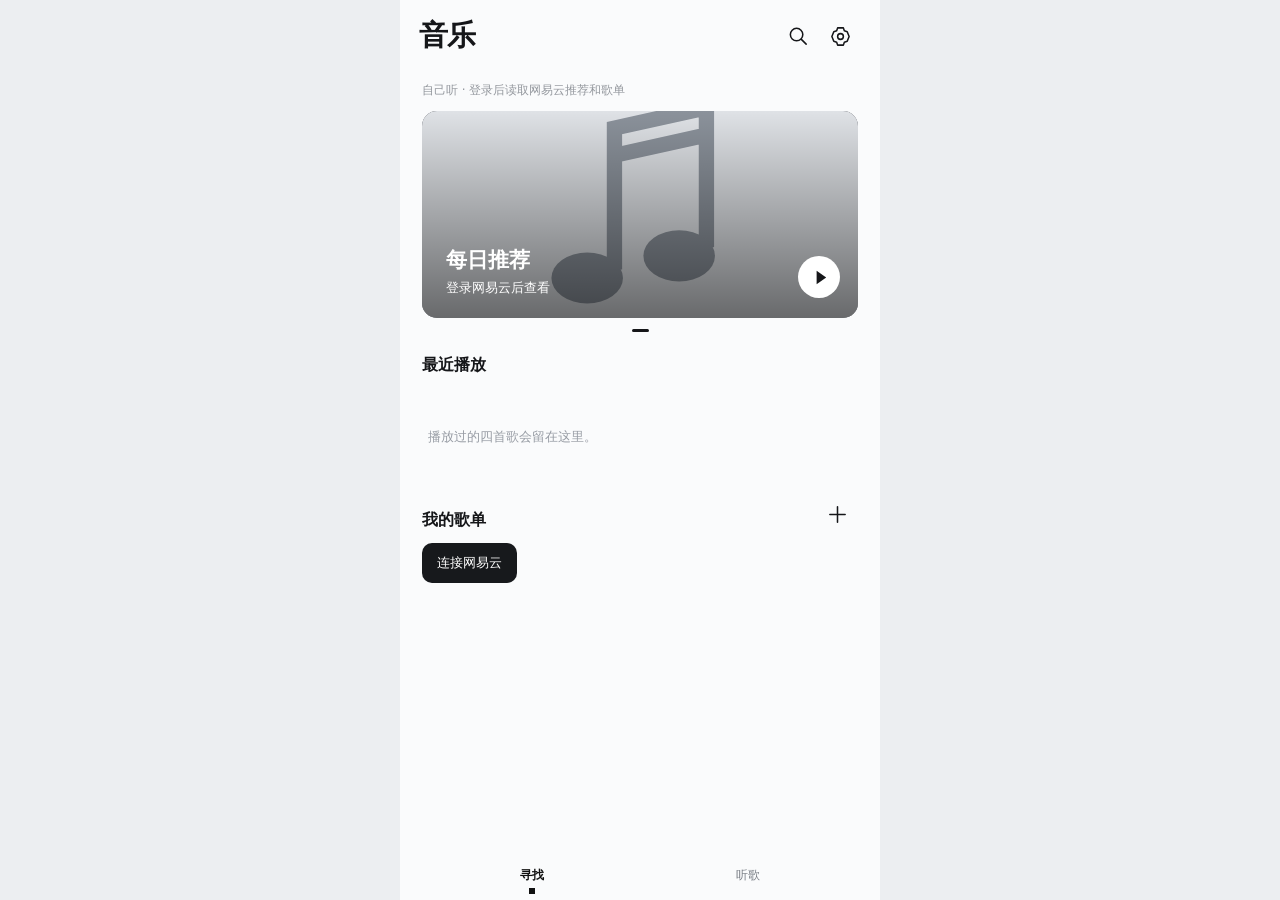
<file: music/index.html>
<!doctype html><html lang="zh-CN"><head><meta charset="utf-8"><meta name="viewport" content="width=device-width,initial-scale=1,viewport-fit=cover"><title>音乐 · v0.7</title><style>
*{box-sizing:border-box}html,body{margin:0;height:100%;background:#eceef1;color:#151619;font-family:system-ui,-apple-system,"Noto Sans SC",sans-serif}button,input,select{font:inherit;color:inherit}button{cursor:pointer;border:0;background:none}button:disabled{opacity:.4;cursor:default}button:active{transform:translateY(1px)}button:focus-visible,input:focus-visible,select:focus-visible{outline:2px solid #777;outline-offset:3px}img{object-fit:cover}svg{width:23px;height:23px;display:block;fill:none;stroke:currentColor;stroke-width:1.6;stroke-linecap:round;stroke-linejoin:round}.icon{display:inline-grid;place-items:center;min-width:42px;min-height:42px;padding:7px}.app{max-width:480px;height:100dvh;margin:auto;background:#fafbfc;display:flex;flex-direction:column;position:relative;overflow:hidden}header{display:flex;align-items:center;justify-content:space-between;padding:15px 19px 5px;flex:none}.music-home-link{font:inherit;letter-spacing:inherit;padding:0;text-align:left}header{padding-top:calc(15px + var(--music-top-inset,env(safe-area-inset-top,0px)))}header h1{font-size:29px;margin:0;letter-spacing:-1px}.top-actions{display:flex}main{flex:1;overflow:auto;padding:8px 22px 16px;overscroll-behavior:contain}.muted{color:#93979d;font-size:12px}.hrow{display:flex;align-items:center;justify-content:space-between;gap:8px}.section-title{font-size:16px;margin:23px 0 12px;font-weight:650}.row{display:flex;align-items:center;gap:12px;padding:12px 0;border-bottom:1px solid #eceef1}.row .words{flex:1;min-width:0}.name{font-size:14px;overflow-wrap:anywhere}.sub{font-size:12px;color:#92969d;margin-top:4px}.thumb{width:56px;height:56px;border-radius:10px;flex:none;background:#e8eaed}.banner-track{display:flex;overflow:auto;scroll-snap-type:x mandatory;scrollbar-width:none;border-radius:15px}.banner-track::-webkit-scrollbar{display:none}.banner{flex:0 0 100%;height:207px;position:relative;scroll-snap-align:start;overflow:hidden;background:#30343b}.banner img{width:100%;height:100%}.banner:after{content:"";position:absolute;inset:0;background:linear-gradient(transparent,#0008)}.banner .label{position:absolute;z-index:1;left:18px;bottom:20px;color:white;text-align:left}.banner .label strong{font-size:21px;display:block}.banner .label small{display:block;margin-top:5px}.banner .banner-play{position:absolute;z-index:2;right:18px;bottom:20px;background:#fff;border-radius:50%;width:42px;height:42px;display:grid;place-items:center}.dots{display:flex;gap:5px;justify-content:center;margin-top:11px}.dots i{width:17px;height:3px;border-radius:2px;background:#c9cdd2}.dots i.on{background:#151619}.recent{display:grid;grid-template-columns:repeat(4,minmax(0,1fr));gap:8px}.recent button{text-align:left;padding:0;min-width:0}.recent img{width:100%;aspect-ratio:1;border-radius:10px}.recent .name{font-size:11px;white-space:nowrap;overflow:hidden;text-overflow:ellipsis;margin-top:5px}.recent .sub{font-size:10px;overflow:hidden;white-space:nowrap;text-overflow:ellipsis}.list-row{background:#f0f1f4;border-radius:11px;margin:5px 0;padding:8px;border:0}.list-row .thumb{width:54px;height:54px}.empty{padding:24px 6px;font-size:13px;color:#979ca4;line-height:1.9}.mini{flex:none;margin:0 14px 3px;padding:7px 10px;background:#eceef1;border:1px solid #fff;border-radius:18px;display:flex;align-items:center;gap:10px;min-height:62px}.mini .thumb{width:45px;height:45px;border-radius:9px}.mini .words{flex:1;min-width:0}.mini[hidden]{display:none}nav{display:flex;flex:none;height:36px;padding:0 24px max(3px,env(safe-area-inset-bottom));box-sizing:content-box;background:#fafbfc}nav button{flex:1;position:relative;min-height:32px;font-size:12px;color:#777c83;padding:2px 0 10px}nav button.selected{color:#111;font-weight:650}nav button.selected:after{content:"";width:6px;height:6px;background:#111;position:absolute;bottom:3px;left:calc(50% - 3px)}.player-head{font-size:15px!important;letter-spacing:0!important}.player{display:flex;flex-direction:column;height:100%;min-height:0;gap:0;text-align:center}.ident{flex:none;min-height:128px;padding:5px 0 7px}.avatars{display:flex;justify-content:center;align-items:center;padding-right:12px}.avatars img{width:78px;height:78px;border-radius:50%;border:2px solid #fff;background:#e6e8ed}.avatars img+img{margin-left:-12px;z-index:1}.ident-names{font-size:13px;margin-top:5px}.status-line{font-size:11px;color:#969ba2;min-height:25px;line-height:17px;padding-top:4px}.cover-zone{flex:1;min-height:150px;display:flex;align-items:center;justify-content:center;position:relative;cursor:pointer;overflow:hidden}.cover-zone>img{width:min(100%,36dvh);max-height:100%;aspect-ratio:1;border-radius:14px}.song-title{font-size:21px;margin:16px 0 4px;font-weight:650;line-height:1.35}.artist{font-size:12px;color:#747b85;margin-bottom:16px}.scrub{display:flex;flex-direction:column;flex:none}.scrub input{--played:0%;-webkit-appearance:none;appearance:none;width:100%;margin:0;height:24px;cursor:pointer;background:transparent;border:0;padding:0;box-shadow:none;outline-offset:0;touch-action:pan-y}
.scrub input::-webkit-slider-runnable-track{height:2px;border:0;border-radius:0;background:linear-gradient(to right,var(--ink,#111) 0 var(--played),var(--rail,#d5d8dd) var(--played) 100%)}
.scrub input::-webkit-slider-thumb{-webkit-appearance:none;appearance:none;width:9px;height:9px;margin-top:-3.5px;background:var(--ink,#111);border:0;border-radius:50%;box-shadow:none}
.scrub input::-moz-range-track{height:2px;background:var(--rail,#d5d8dd);border:0}
.scrub input::-moz-range-progress{height:2px;background:var(--ink,#111)}
.scrub input::-moz-range-thumb{width:9px;height:9px;background:var(--ink,#111);border:0;border-radius:50%}.times{display:flex;justify-content:space-between;font-size:10px;color:#8f949c}.controls{display:flex;align-items:center;justify-content:space-between;flex:none;margin-top:11px}.pause{background:#111;color:#fff;border-radius:50%;height:61px;width:61px;display:grid;place-items:center}.pause svg{width:28px;height:28px}.secondary{display:flex;justify-content:space-between;flex:none;padding:13px 0 0}.liked{color:#111}.liked svg{fill:currentColor}.lyric-box{position:absolute;inset:0;overflow:auto;scrollbar-width:none;mask-image:linear-gradient(transparent,#000 18%,#000 82%,transparent);padding:45% 3px}.lyric-box p{font-size:16px;line-height:1.8;color:#b3b6bc;margin:16px 0;transition:color .2s}.lyric-box p.active{color:#111;font-weight:650}.trace-identity{display:flex;gap:15px;align-items:center;padding:14px 0 22px;border-bottom:1px solid #e7e9ed}.trace-identity .pair{display:flex;gap:8px}.trace-identity img{width:40px;height:40px;border-radius:50%;background:#e7eaee}.pill{font-size:10px;padding:3px 8px;border-radius:20px;background:#e9ebee;color:#8d939b;margin-left:8px}.event{font-size:12px;display:grid;grid-template-columns:40px 24px 1fr;align-items:start;gap:8px;padding:12px 0;color:#7b828b}.event .event-dot{width:22px;height:22px;border-radius:50%;border:1px solid #dfe2e7;display:grid;place-items:center;color:#333}.event svg{width:13px;height:13px}.footer-rule{border-top:1px solid #e8ebef;margin-top:20px}.overlay{position:absolute;inset:0;z-index:20;background:#0005;display:flex;align-items:flex-end}.overlay[hidden]{display:none}.sheet{width:100%;max-height:88%;background:#fff;border-radius:23px 23px 0 0;padding:7px 22px max(18px,env(safe-area-inset-bottom));overflow:auto;box-shadow:0 -10px 50px #0001}.handle{width:36px;height:4px;background:#caced5;border-radius:3px;margin:4px auto 12px}.sheet h2{font-size:20px;margin:10px 0 18px}.sheet h3{font-size:14px;margin-top:24px}.field{display:block;margin:15px 0;font-size:12px;color:#6e7681}.field input,.field select{display:block;margin-top:7px;width:100%;padding:11px;border:1px solid #e3e6eb;background:#f6f7f9;border-radius:10px}.action{background:#eff1f4;border-radius:10px;padding:10px 15px;font-size:13px;min-height:40px}.primary{background:#17191c;color:#fff}.stack{display:flex;gap:8px;flex-wrap:wrap}.toggle{display:flex;align-items:center;justify-content:space-between;font-size:13px;margin:14px 0}.toggle input{accent-color:#111;width:19px;height:19px}.toast{position:absolute;bottom:125px;left:20px;right:20px;background:#222e;color:#fff;border-radius:12px;padding:12px 16px;z-index:50;font-size:12px;line-height:1.6;pointer-events:none}.toast[hidden]{display:none}#qr canvas{max-width:100%;height:auto}.tiny{font-size:11px;color:#9299a3;line-height:1.8}.preview-badge{font-size:10px;color:#9b7a52;margin-left:8px}.preview-only{border:1px solid #e0d7cd}.cover-zone:focus-visible{outline:1px solid #999}button.textlink{text-decoration:underline;font-size:12px;color:#6f7680}
@media(max-height:720px){.ident{min-height:120px}.avatars img{width:72px;height:72px}.song-title{margin-top:10px;font-size:19px}.artist{margin-bottom:9px}.pause{width:52px;height:52px}.controls{margin-top:5px}.secondary{padding-top:5px}.banner{height:180px}.cover-zone>img{width:min(100%,31dvh)}}

:root{--ink:#111;--rail:#d5d8dd;color-scheme:light}
html[data-theme="dark"]{--ink:#f0f1f3;--rail:#41444a;color-scheme:dark;background:#0f1012;color:#edf0f4}
html[data-theme="dark"] body{background:#0f1012;color:#edf0f4}
html[data-theme="dark"] .app,html[data-theme="dark"] nav{background:#17181c}
html[data-theme="dark"] .sheet{background:#202126}
html[data-theme="dark"] .list-row,html[data-theme="dark"] .mini,html[data-theme="dark"] .action,html[data-theme="dark"] .pill{background:#292b31;color:#e8ebf0;border-color:#36383f}
html[data-theme="dark"] .field input,html[data-theme="dark"] .field select{background:#292b31;color:#edf0f4;border-color:#41444b}
html[data-theme="dark"] .primary,html[data-theme="dark"] .pause{background:#eeeeef;color:#151619}
html[data-theme="dark"] nav button.selected,html[data-theme="dark"] .liked,html[data-theme="dark"] .lyric-box p.active{color:#f4f5f7}
html[data-theme="dark"] nav button.selected:after,html[data-theme="dark"] .dots i.on{background:#f4f5f7}
html[data-theme="dark"] .row,html[data-theme="dark"] .trace-identity,html[data-theme="dark"] .footer-rule{border-color:#36383f}
html[data-theme="dark"] .avatars img{border-color:#17181c}
html[data-theme="dark"] .lyric-box p{color:#777c85}
html[data-theme="dark"] .event .event-dot{color:#d8dce2;border-color:#484c54}
html[data-theme="dark"] .banner-play{color:#111}
html[data-theme="dark"] .sub,html[data-theme="dark"] .muted,html[data-theme="dark"] .status-line,html[data-theme="dark"] .artist,html[data-theme="dark"] .tiny,html[data-theme="dark"] .times{color:#a0a5af}

/* A square cover is sized from both available width and height. */
.cover-zone{flex:1 1 0;min-height:130px;container-type:size}
.cover-zone>img{width:150px;height:150px;width:min(100cqw,100cqh,36dvh);height:min(100cqw,100cqh,36dvh);max-height:none;max-width:none;aspect-ratio:1;flex:none;object-fit:cover}
.cover-preview{width:150px;height:150px;object-fit:cover;border-radius:12px;display:block;margin:12px auto}.row .action{flex:none}</style><link rel="stylesheet" href="deployment-guide.css?v=20261028"></head><body><div class="app skin-mono" id="app"><header id="header"></header><main id="main"></main><div id="mini" class="mini" hidden></div><nav id="nav"></nav><audio id="audio" preload="none"></audio><div id="overlay" class="overlay" hidden><section class="sheet" id="sheet" role="dialog" aria-modal="true" aria-label="音乐操作"></section></div><div id="toast" class="toast" hidden role="status"></div></div><script src="radio-queue.js?v=20261028"></script><script>
/*
 jquery-qrcode v0.14.0 - https://larsjung.de/jquery-qrcode/ */
'use strict';let G=null;class H{}H.render=function(w,B){G(w,B)};self.QrCreator=H;
(function(w){function B(t,c,a,e){var b={},h=w(a,c);h.u(t);h.J();e=e||0;var r=h.h(),d=h.h()+2*e;b.text=t;b.level=c;b.version=a;b.O=d;b.a=function(b,a){b-=e;a-=e;return 0>b||b>=r||0>a||a>=r?!1:h.a(b,a)};return b}function C(t,c,a,e,b,h,r,d,g,x){function u(b,a,f,c,d,r,g){b?(t.lineTo(a+r,f+g),t.arcTo(a,f,c,d,h)):t.lineTo(a,f)}r?t.moveTo(c+h,a):t.moveTo(c,a);u(d,e,a,e,b,-h,0);u(g,e,b,c,b,0,-h);u(x,c,b,c,a,h,0);u(r,c,a,e,a,0,h)}function z(t,c,a,e,b,h,r,d,g,x){function u(b,a,c,d){t.moveTo(b+c,a);t.lineTo(b,
a);t.lineTo(b,a+d);t.arcTo(b,a,b+c,a,h)}r&&u(c,a,h,h);d&&u(e,a,-h,h);g&&u(e,b,-h,-h);x&&u(c,b,h,-h)}function A(t,c){var a=c.fill;if("string"===typeof a)t.fillStyle=a;else{var e=a.type,b=a.colorStops;a=a.position.map((b)=>Math.round(b*c.size));if("linear-gradient"===e)var h=t.createLinearGradient.apply(t,a);else if("radial-gradient"===e)h=t.createRadialGradient.apply(t,a);else throw Error("Unsupported fill");b.forEach(([b,a])=>{h.addColorStop(b,a)});t.fillStyle=h}}function y(t,c){a:{var a=c.text,e=
c.v,b=c.N,h=c.K,r=c.P;b=Math.max(1,b||1);for(h=Math.min(40,h||40);b<=h;b+=1)try{var d=B(a,e,b,r);break a}catch(J){}d=void 0}if(!d)return null;a=t.getContext("2d");c.background&&(a.fillStyle=c.background,a.fillRect(c.left,c.top,c.size,c.size));e=d.O;h=c.size/e;a.beginPath();for(r=0;r<e;r+=1)for(b=0;b<e;b+=1){var g=a,x=c.left+b*h,u=c.top+r*h,p=r,q=b,f=d.a,k=x+h,m=u+h,D=p-1,E=p+1,n=q-1,l=q+1,y=Math.floor(Math.min(.5,Math.max(0,c.R))*h),v=f(p,q),I=f(D,n),w=f(D,q);D=f(D,l);var F=f(p,l);l=f(E,l);q=f(E,
q);E=f(E,n);p=f(p,n);x=Math.round(x);u=Math.round(u);k=Math.round(k);m=Math.round(m);v?C(g,x,u,k,m,y,!w&&!p,!w&&!F,!q&&!F,!q&&!p):z(g,x,u,k,m,y,w&&p&&I,w&&F&&D,q&&F&&l,q&&p&&E)}A(a,c);a.fill();return t}var v={minVersion:1,maxVersion:40,ecLevel:"L",left:0,top:0,size:200,fill:"#000",background:null,text:"no text",radius:.5,quiet:0};G=function(t,c){var a={};Object.assign(a,v,t);a.N=a.minVersion;a.K=a.maxVersion;a.v=a.ecLevel;a.left=a.left;a.top=a.top;a.size=a.size;a.fill=a.fill;a.background=a.background;
a.text=a.text;a.R=a.radius;a.P=a.quiet;if(c instanceof HTMLCanvasElement){if(c.width!==a.size||c.height!==a.size)c.width=a.size,c.height=a.size;c.getContext("2d").clearRect(0,0,c.width,c.height);y(c,a)}else t=document.createElement("canvas"),t.width=a.size,t.height=a.size,a=y(t,a),c.appendChild(a)}})(function(){function w(c){var a=C.s(c);return{S:function(){return 4},b:function(){return a.length},write:function(c){for(var b=0;b<a.length;b+=1)c.put(a[b],8)}}}function B(){var c=[],a=0,e={B:function(){return c},
c:function(b){return 1==(c[Math.floor(b/8)]>>>7-b%8&1)},put:function(b,h){for(var a=0;a<h;a+=1)e.m(1==(b>>>h-a-1&1))},f:function(){return a},m:function(b){var h=Math.floor(a/8);c.length<=h&&c.push(0);b&&(c[h]|=128>>>a%8);a+=1}};return e}function C(c,a){function e(b,h){for(var a=-1;7>=a;a+=1)if(!(-1>=b+a||d<=b+a))for(var c=-1;7>=c;c+=1)-1>=h+c||d<=h+c||(r[b+a][h+c]=0<=a&&6>=a&&(0==c||6==c)||0<=c&&6>=c&&(0==a||6==a)||2<=a&&4>=a&&2<=c&&4>=c?!0:!1)}function b(b,a){for(var f=d=4*c+17,k=Array(f),m=0;m<
f;m+=1){k[m]=Array(f);for(var p=0;p<f;p+=1)k[m][p]=null}r=k;e(0,0);e(d-7,0);e(0,d-7);f=y.G(c);for(k=0;k<f.length;k+=1)for(m=0;m<f.length;m+=1){p=f[k];var q=f[m];if(null==r[p][q])for(var n=-2;2>=n;n+=1)for(var l=-2;2>=l;l+=1)r[p+n][q+l]=-2==n||2==n||-2==l||2==l||0==n&&0==l}for(f=8;f<d-8;f+=1)null==r[f][6]&&(r[f][6]=0==f%2);for(f=8;f<d-8;f+=1)null==r[6][f]&&(r[6][f]=0==f%2);f=y.w(h<<3|a);for(k=0;15>k;k+=1)m=!b&&1==(f>>k&1),r[6>k?k:8>k?k+1:d-15+k][8]=m,r[8][8>k?d-k-1:9>k?15-k:14-k]=m;r[d-8][8]=!b;if(7<=
c){f=y.A(c);for(k=0;18>k;k+=1)m=!b&&1==(f>>k&1),r[Math.floor(k/3)][k%3+d-8-3]=m;for(k=0;18>k;k+=1)m=!b&&1==(f>>k&1),r[k%3+d-8-3][Math.floor(k/3)]=m}if(null==g){b=t.I(c,h);f=B();for(k=0;k<x.length;k+=1)m=x[k],f.put(4,4),f.put(m.b(),y.f(4,c)),m.write(f);for(k=m=0;k<b.length;k+=1)m+=b[k].j;if(f.f()>8*m)throw Error("code length overflow. ("+f.f()+">"+8*m+")");for(f.f()+4<=8*m&&f.put(0,4);0!=f.f()%8;)f.m(!1);for(;!(f.f()>=8*m);){f.put(236,8);if(f.f()>=8*m)break;f.put(17,8)}var u=0;m=k=0;p=Array(b.length);
q=Array(b.length);for(n=0;n<b.length;n+=1){var v=b[n].j,w=b[n].o-v;k=Math.max(k,v);m=Math.max(m,w);p[n]=Array(v);for(l=0;l<p[n].length;l+=1)p[n][l]=255&f.B()[l+u];u+=v;l=y.C(w);v=z(p[n],l.b()-1).l(l);q[n]=Array(l.b()-1);for(l=0;l<q[n].length;l+=1)w=l+v.b()-q[n].length,q[n][l]=0<=w?v.c(w):0}for(l=f=0;l<b.length;l+=1)f+=b[l].o;f=Array(f);for(l=u=0;l<k;l+=1)for(n=0;n<b.length;n+=1)l<p[n].length&&(f[u]=p[n][l],u+=1);for(l=0;l<m;l+=1)for(n=0;n<b.length;n+=1)l<q[n].length&&(f[u]=q[n][l],u+=1);g=f}b=g;f=
-1;k=d-1;m=7;p=0;a=y.F(a);for(q=d-1;0<q;q-=2)for(6==q&&--q;;){for(n=0;2>n;n+=1)null==r[k][q-n]&&(l=!1,p<b.length&&(l=1==(b[p]>>>m&1)),a(k,q-n)&&(l=!l),r[k][q-n]=l,--m,-1==m&&(p+=1,m=7));k+=f;if(0>k||d<=k){k-=f;f=-f;break}}}var h=A[a],r=null,d=0,g=null,x=[],u={u:function(b){b=w(b);x.push(b);g=null},a:function(b,a){if(0>b||d<=b||0>a||d<=a)throw Error(b+","+a);return r[b][a]},h:function(){return d},J:function(){for(var a=0,h=0,c=0;8>c;c+=1){b(!0,c);var d=y.D(u);if(0==c||a>d)a=d,h=c}b(!1,h)}};return u}
function z(c,a){if("undefined"==typeof c.length)throw Error(c.length+"/"+a);var e=function(){for(var b=0;b<c.length&&0==c[b];)b+=1;for(var r=Array(c.length-b+a),d=0;d<c.length-b;d+=1)r[d]=c[d+b];return r}(),b={c:function(b){return e[b]},b:function(){return e.length},multiply:function(a){for(var h=Array(b.b()+a.b()-1),c=0;c<b.b();c+=1)for(var g=0;g<a.b();g+=1)h[c+g]^=v.i(v.g(b.c(c))+v.g(a.c(g)));return z(h,0)},l:function(a){if(0>b.b()-a.b())return b;for(var c=v.g(b.c(0))-v.g(a.c(0)),h=Array(b.b()),
g=0;g<b.b();g+=1)h[g]=b.c(g);for(g=0;g<a.b();g+=1)h[g]^=v.i(v.g(a.c(g))+c);return z(h,0).l(a)}};return b}C.s=function(c){for(var a=[],e=0;e<c.length;e++){var b=c.charCodeAt(e);128>b?a.push(b):2048>b?a.push(192|b>>6,128|b&63):55296>b||57344<=b?a.push(224|b>>12,128|b>>6&63,128|b&63):(e++,b=65536+((b&1023)<<10|c.charCodeAt(e)&1023),a.push(240|b>>18,128|b>>12&63,128|b>>6&63,128|b&63))}return a};var A={L:1,M:0,Q:3,H:2},y=function(){function c(b){for(var a=0;0!=b;)a+=1,b>>>=1;return a}var a=[[],[6,18],
[6,22],[6,26],[6,30],[6,34],[6,22,38],[6,24,42],[6,26,46],[6,28,50],[6,30,54],[6,32,58],[6,34,62],[6,26,46,66],[6,26,48,70],[6,26,50,74],[6,30,54,78],[6,30,56,82],[6,30,58,86],[6,34,62,90],[6,28,50,72,94],[6,26,50,74,98],[6,30,54,78,102],[6,28,54,80,106],[6,32,58,84,110],[6,30,58,86,114],[6,34,62,90,118],[6,26,50,74,98,122],[6,30,54,78,102,126],[6,26,52,78,104,130],[6,30,56,82,108,134],[6,34,60,86,112,138],[6,30,58,86,114,142],[6,34,62,90,118,146],[6,30,54,78,102,126,150],[6,24,50,76,102,128,154],
[6,28,54,80,106,132,158],[6,32,58,84,110,136,162],[6,26,54,82,110,138,166],[6,30,58,86,114,142,170]],e={w:function(b){for(var a=b<<10;0<=c(a)-c(1335);)a^=1335<<c(a)-c(1335);return(b<<10|a)^21522},A:function(b){for(var a=b<<12;0<=c(a)-c(7973);)a^=7973<<c(a)-c(7973);return b<<12|a},G:function(b){return a[b-1]},F:function(b){switch(b){case 0:return function(b,a){return 0==(b+a)%2};case 1:return function(b){return 0==b%2};case 2:return function(b,a){return 0==a%3};case 3:return function(b,a){return 0==
(b+a)%3};case 4:return function(b,a){return 0==(Math.floor(b/2)+Math.floor(a/3))%2};case 5:return function(b,a){return 0==b*a%2+b*a%3};case 6:return function(b,a){return 0==(b*a%2+b*a%3)%2};case 7:return function(b,a){return 0==(b*a%3+(b+a)%2)%2};default:throw Error("bad maskPattern:"+b);}},C:function(b){for(var a=z([1],0),c=0;c<b;c+=1)a=a.multiply(z([1,v.i(c)],0));return a},f:function(b,a){if(4!=b||1>a||40<a)throw Error("mode: "+b+"; type: "+a);return 10>a?8:16},D:function(b){for(var a=b.h(),c=0,
d=0;d<a;d+=1)for(var g=0;g<a;g+=1){for(var e=0,t=b.a(d,g),p=-1;1>=p;p+=1)if(!(0>d+p||a<=d+p))for(var q=-1;1>=q;q+=1)0>g+q||a<=g+q||(0!=p||0!=q)&&t==b.a(d+p,g+q)&&(e+=1);5<e&&(c+=3+e-5)}for(d=0;d<a-1;d+=1)for(g=0;g<a-1;g+=1)if(e=0,b.a(d,g)&&(e+=1),b.a(d+1,g)&&(e+=1),b.a(d,g+1)&&(e+=1),b.a(d+1,g+1)&&(e+=1),0==e||4==e)c+=3;for(d=0;d<a;d+=1)for(g=0;g<a-6;g+=1)b.a(d,g)&&!b.a(d,g+1)&&b.a(d,g+2)&&b.a(d,g+3)&&b.a(d,g+4)&&!b.a(d,g+5)&&b.a(d,g+6)&&(c+=40);for(g=0;g<a;g+=1)for(d=0;d<a-6;d+=1)b.a(d,g)&&!b.a(d+
1,g)&&b.a(d+2,g)&&b.a(d+3,g)&&b.a(d+4,g)&&!b.a(d+5,g)&&b.a(d+6,g)&&(c+=40);for(g=e=0;g<a;g+=1)for(d=0;d<a;d+=1)b.a(d,g)&&(e+=1);return c+=Math.abs(100*e/a/a-50)/5*10}};return e}(),v=function(){for(var c=Array(256),a=Array(256),e=0;8>e;e+=1)c[e]=1<<e;for(e=8;256>e;e+=1)c[e]=c[e-4]^c[e-5]^c[e-6]^c[e-8];for(e=0;255>e;e+=1)a[c[e]]=e;return{g:function(b){if(1>b)throw Error("glog("+b+")");return a[b]},i:function(b){for(;0>b;)b+=255;for(;256<=b;)b-=255;return c[b]}}}(),t=function(){function c(b,c){switch(c){case A.L:return a[4*
(b-1)];case A.M:return a[4*(b-1)+1];case A.Q:return a[4*(b-1)+2];case A.H:return a[4*(b-1)+3]}}var a=[[1,26,19],[1,26,16],[1,26,13],[1,26,9],[1,44,34],[1,44,28],[1,44,22],[1,44,16],[1,70,55],[1,70,44],[2,35,17],[2,35,13],[1,100,80],[2,50,32],[2,50,24],[4,25,9],[1,134,108],[2,67,43],[2,33,15,2,34,16],[2,33,11,2,34,12],[2,86,68],[4,43,27],[4,43,19],[4,43,15],[2,98,78],[4,49,31],[2,32,14,4,33,15],[4,39,13,1,40,14],[2,121,97],[2,60,38,2,61,39],[4,40,18,2,41,19],[4,40,14,2,41,15],[2,146,116],[3,58,36,
2,59,37],[4,36,16,4,37,17],[4,36,12,4,37,13],[2,86,68,2,87,69],[4,69,43,1,70,44],[6,43,19,2,44,20],[6,43,15,2,44,16],[4,101,81],[1,80,50,4,81,51],[4,50,22,4,51,23],[3,36,12,8,37,13],[2,116,92,2,117,93],[6,58,36,2,59,37],[4,46,20,6,47,21],[7,42,14,4,43,15],[4,133,107],[8,59,37,1,60,38],[8,44,20,4,45,21],[12,33,11,4,34,12],[3,145,115,1,146,116],[4,64,40,5,65,41],[11,36,16,5,37,17],[11,36,12,5,37,13],[5,109,87,1,110,88],[5,65,41,5,66,42],[5,54,24,7,55,25],[11,36,12,7,37,13],[5,122,98,1,123,99],[7,73,
45,3,74,46],[15,43,19,2,44,20],[3,45,15,13,46,16],[1,135,107,5,136,108],[10,74,46,1,75,47],[1,50,22,15,51,23],[2,42,14,17,43,15],[5,150,120,1,151,121],[9,69,43,4,70,44],[17,50,22,1,51,23],[2,42,14,19,43,15],[3,141,113,4,142,114],[3,70,44,11,71,45],[17,47,21,4,48,22],[9,39,13,16,40,14],[3,135,107,5,136,108],[3,67,41,13,68,42],[15,54,24,5,55,25],[15,43,15,10,44,16],[4,144,116,4,145,117],[17,68,42],[17,50,22,6,51,23],[19,46,16,6,47,17],[2,139,111,7,140,112],[17,74,46],[7,54,24,16,55,25],[34,37,13],[4,
151,121,5,152,122],[4,75,47,14,76,48],[11,54,24,14,55,25],[16,45,15,14,46,16],[6,147,117,4,148,118],[6,73,45,14,74,46],[11,54,24,16,55,25],[30,46,16,2,47,17],[8,132,106,4,133,107],[8,75,47,13,76,48],[7,54,24,22,55,25],[22,45,15,13,46,16],[10,142,114,2,143,115],[19,74,46,4,75,47],[28,50,22,6,51,23],[33,46,16,4,47,17],[8,152,122,4,153,123],[22,73,45,3,74,46],[8,53,23,26,54,24],[12,45,15,28,46,16],[3,147,117,10,148,118],[3,73,45,23,74,46],[4,54,24,31,55,25],[11,45,15,31,46,16],[7,146,116,7,147,117],
[21,73,45,7,74,46],[1,53,23,37,54,24],[19,45,15,26,46,16],[5,145,115,10,146,116],[19,75,47,10,76,48],[15,54,24,25,55,25],[23,45,15,25,46,16],[13,145,115,3,146,116],[2,74,46,29,75,47],[42,54,24,1,55,25],[23,45,15,28,46,16],[17,145,115],[10,74,46,23,75,47],[10,54,24,35,55,25],[19,45,15,35,46,16],[17,145,115,1,146,116],[14,74,46,21,75,47],[29,54,24,19,55,25],[11,45,15,46,46,16],[13,145,115,6,146,116],[14,74,46,23,75,47],[44,54,24,7,55,25],[59,46,16,1,47,17],[12,151,121,7,152,122],[12,75,47,26,76,48],
[39,54,24,14,55,25],[22,45,15,41,46,16],[6,151,121,14,152,122],[6,75,47,34,76,48],[46,54,24,10,55,25],[2,45,15,64,46,16],[17,152,122,4,153,123],[29,74,46,14,75,47],[49,54,24,10,55,25],[24,45,15,46,46,16],[4,152,122,18,153,123],[13,74,46,32,75,47],[48,54,24,14,55,25],[42,45,15,32,46,16],[20,147,117,4,148,118],[40,75,47,7,76,48],[43,54,24,22,55,25],[10,45,15,67,46,16],[19,148,118,6,149,119],[18,75,47,31,76,48],[34,54,24,34,55,25],[20,45,15,61,46,16]],e={I:function(b,a){var e=c(b,a);if("undefined"==
typeof e)throw Error("bad rs block @ typeNumber:"+b+"/errorCorrectLevel:"+a);b=e.length/3;a=[];for(var d=0;d<b;d+=1)for(var g=e[3*d],h=e[3*d+1],t=e[3*d+2],p=0;p<g;p+=1){var q=t,f={};f.o=h;f.j=q;a.push(f)}return a}};return e}();return C}());
//# sourceMappingURL=qr-creator.min.js.map


/*
 jquery-qrcode v0.14.0 - https://larsjung.de/jquery-qrcode/ */
'use strict';
const $=id=>document.getElementById(id),audio=$('audio');
const lyricCache=new Map();
let rememberMusicLogin=load('uwu.music.remember.v1',true)!==false,loginRestore=null;

const S={key:'',session:'',sessionBase:'',loginState:'',uid:'',nickname:'',epoch:0,view:'find',daily:[],recommended:[],lists:[],likes:new Set(),likesKnown:false,recent:[],profiles:[],profileId:'',activeId:null,togetherEpoch:0,previewId:null,queue:[],index:-1,source:null,mode:'order',lyrics:[],lyricView:false,lyricIndex:-1,load:0,playLoad:0,status:'',skin:{mode:'mono',selected:'builtin',schemes:[]},look:{mode:'builtin',playlists:{},songs:{},player:''},events:[]};
const iconPaths={share:'<path d="M12 16V3m-5 5 5-5 5 5M5 12v8h14v-8"/>',back:'<path d="m14 5-7 7 7 7"/>',search:'<circle cx="10" cy="10" r="6.5"/><path d="m15 15 5 5"/>',settings:'<path d="m9 3 6 0 1 3 3 1 2 5-2 5-3 1-1 3H9l-1-3-3-1-2-5 2-5 3-1Z"/><circle cx="12" cy="12" r="3"/>',play:'<path d="m9 5 10 7-10 7Z" fill="currentColor" stroke="none"/>',pause:'<path d="M8 6v12M16 6v12" stroke-width="4"/>',prev:'<path d="M5 5v14m14-14L7 12l12 7Z" fill="currentColor"/>',next:'<path d="M19 5v14M5 5l12 7-12 7Z" fill="currentColor"/>',heart:'<path d="M12 21 3 12C-3 4 7-1 12 6c5-7 15-2 9 6Z"/>',plus:'<path d="M12 4v16M4 12h16"/>',queue:'<path d="M8 6h13M8 12h13M8 18h13M3 6h.1M3 12h.1M3 18h.1"/>',close:'<path d="m5 5 14 14M19 5 5 19"/>',more:'<circle cx="5" cy="12" r="1"/><circle cx="12" cy="12" r="1"/><circle cx="19" cy="12" r="1"/>',repeat:'<path d="m17 2 4 4-4 4M3 10V6h18M7 22l-4-4 4-4m14 0v4H3"/>',order:'<path d="M4 7h16M4 12h12M4 17h8m6-3 3 3-3 3"/>',shuffle:'<path d="M3 5c10 0 8 14 18 14m-4-4 4 4-4 3M3 19c4 0 5-3 7-6m4-5c2-2 3-3 7-3m-4-3 4 3-4 4"/>',remove:'<path d="M5 12h14"/>',chevron:'<path d="m9 5 7 7-7 7"/>',note:'<path d="M10 17V4l10-2v13M10 7l10-2"/><ellipse cx="6" cy="18" rx="4" ry="3"/><ellipse cx="16" cy="16" rx="4" ry="3"/>'};
function E(tag,attrs={},...children){const n=document.createElement(tag);for(const[k,v]of Object.entries(attrs)){if(k.startsWith('on'))n.addEventListener(k.slice(2).toLowerCase(),v);else if(k==='class')n.className=v;else if(k==='text')n.textContent=v;else if(k==='checked')n.checked=!!v;else if(v!==undefined&&v!==false)n.setAttribute(k,v===true?'':String(v));}for(const c of children.flat())if(c!=null)n.append(c.nodeType?c:document.createTextNode(String(c)));return n;}
function I(name){const n=E('span');n.innerHTML='<svg viewBox="0 0 24 24" aria-hidden="true">'+(iconPaths[name]||iconPaths.note)+'</svg>';return n;}
function busy(fn){return async e=>{const b=e.currentTarget;if(b.disabled)return;b.disabled=true;try{await guard(fn);}finally{if(b.isConnected)b.disabled=false;}};}
function B(label,fn,cls='action'){return E('button',{class:cls,type:'button',onClick:busy(fn)},label);}
function IB(name,label,fn,cls='icon'){return E('button',{class:cls,type:'button','aria-label':label,title:label,onClick:busy(fn)},I(name));}
async function guard(fn){try{await fn();}catch(e){toast(e.message||'操作未完成');}}
let toastTimer,statusTimer,lastFocus;
function toast(t){$('toast').textContent=t;$('toast').hidden=false;clearTimeout(toastTimer);toastTimer=setTimeout(()=>$('toast').hidden=true,5000);}
function load(key,fallback){try{return JSON.parse(localStorage.getItem(key))??fallback;}catch{return fallback;}}
function save(key,value){try{localStorage.setItem(key,JSON.stringify(value));return true;}catch{toast('浏览器未能保存设置，刷新后可能需要重新设置');return false;}}
function accountKey(t){return 'yiting.v05:'+S.uid+':'+t;}
function profile(){return S.profiles.find(p=>p.id===(S.activeId||S.previewId||S.profileId));}
function togetherUI(){return !!(S.activeId||S.previewId);}
function now(){return S.queue[S.index];}
function https(u){try{const x=new URL(u);if(x.protocol==='http:')x.protocol='https:';return x.protocol==='https:'||x.protocol==='data:'&&u.startsWith('data:image/')?x.href:'';}catch{return '';}}
// Cover choices are local display settings; no NetEase playlist is modified.
const BUILTIN_COVERS=["https://i.ibb.co/27mzPhZm/01.jpg","https://i.ibb.co/wNMXSdxw/02.jpg","https://i.ibb.co/pBdzTkHd/03.jpg","https://i.ibb.co/4nTF68j4/04.jpg","https://i.ibb.co/BHfkjBZD/05.jpg","https://i.ibb.co/XZphbZ0K/06.jpg","https://i.ibb.co/01s4FnG/07.jpg","https://i.ibb.co/My6yd18Q/08.jpg","https://i.ibb.co/bgBKcH9V/09.jpg","https://i.ibb.co/N2dsbmt8/10.jpg","https://i.ibb.co/mV6206gh/11.jpg","https://i.ibb.co/mC9jScFx/12.jpg","https://i.ibb.co/v2qshTS/13.jpg","https://i.ibb.co/WpMv86PT/14.jpg","https://i.ibb.co/p6xC9Fkj/15.jpg","https://i.ibb.co/6Jq8Bzdq/16.jpg","https://i.ibb.co/39C4vL8d/17.jpg","https://i.ibb.co/bgnVKNq2/18.jpg","https://i.ibb.co/4nfjGnGk/19.jpg","https://i.ibb.co/VpM2DndX/20.jpg","https://i.ibb.co/TqKQ1pyP/21.jpg","https://i.ibb.co/8LyWHGVT/22.jpg","https://i.ibb.co/vxnVqdsj/23.jpg","https://i.ibb.co/676HKZD9/24.jpg"];
const EMPTY_COVER='data:image/svg+xml,'+encodeURIComponent('<svg xmlns="http://www.w3.org/2000/svg" width="256" height="256"><rect width="256" height="256" fill="#dfe2e6"/><path d="M113 160V77l54-12v82m-54-54 54-12" fill="none" stroke="#8b929b" stroke-width="9"/><ellipse cx="97" cy="165" rx="21" ry="15" fill="#8b929b"/><ellipse cx="151" cy="152" rx="21" ry="15" fill="#8b929b"/></svg>');
let gallerySlots=load('yiting.builtin24.slots',{next:0,items:{}}),gallerySaveTimer,coverResizeObserver;
if(!gallerySlots||!Number.isSafeInteger(gallerySlots.next)||gallerySlots.next<0||!gallerySlots.items||typeof gallerySlots.items!=='object')gallerySlots={next:0,items:{}};
function isSongArt(item){return !!(item?.ar||item?.artists||item?.al||item?.album);}
function builtinArt(item){
 const key=item?.id!=null?(isSongArt(item)?'song:':'playlist:')+String(item.id):'label:'+String(item?.name||'daily');
 if(!Object.hasOwn(gallerySlots.items,key)||!Number.isSafeInteger(gallerySlots.items[key])||gallerySlots.items[key]<0){gallerySlots.items[key]=gallerySlots.next%24;gallerySlots.next++;clearTimeout(gallerySaveTimer);gallerySaveTimer=setTimeout(()=>save('yiting.builtin24.slots',gallerySlots),80);}
 return BUILTIN_COVERS[gallerySlots.items[key]%24];
}
window.addEventListener('pagehide',()=>{clearTimeout(gallerySaveTimer);save('yiting.builtin24.slots',gallerySlots);});
function defaultLook(){return {mode:'builtin',playlists:{},songs:{},player:''};}
function loadLook(){const v=load(accountKey('appearance.v06'),null);S.look=v&&typeof v==='object'?{mode:v.mode==='original'?'original':'builtin',playlists:v.playlists&&typeof v.playlists==='object'?v.playlists:{},songs:v.songs&&typeof v.songs==='object'?v.songs:{},player:typeof v.player==='string'?v.player:''}:defaultLook();}
function art(item,context='normal'){
 const look=S.look||defaultLook();
 if(context==='player'){const custom=item?.id!=null?look.songs[String(item.id)]:'';if(custom)return custom;if(look.player)return look.player;}
 if(!isSongArt(item)&&item?.id!=null&&look.playlists[String(item.id)])return look.playlists[String(item.id)];
 const real=https(item?.al?.picUrl||item?.album?.picUrl||item?.picUrl||item?.coverImgUrl||'');
 return look.mode==='original'?(real||builtinArt(item)):builtinArt(item);
}
function img(item,cls='thumb',context='normal'){
 return E('img',{src:art(item,context),class:cls+' art',alt:'',loading:'lazy',referrerpolicy:'no-referrer',onError:e=>{const n=e.currentTarget;if(n.dataset.coverFallback==='1')return;n.dataset.coverFallback='1';n.src=EMPTY_COVER;}});
}
function fitPlayerCover(){
 coverResizeObserver?.disconnect();const zone=document.querySelector('.cover-zone'),cover=zone?.querySelector('img');if(!cover)return;
 const fit=()=>{const rect=zone.getBoundingClientRect(),edge=Math.floor(Math.min(rect.width,rect.height,innerHeight*.36));if(edge>0){cover.style.width=edge+'px';cover.style.height=edge+'px';}};
 fit();if(typeof ResizeObserver!=='undefined'){coverResizeObserver=new ResizeObserver(fit);coverResizeObserver.observe(zone);}
}
function savedCover(kind,id){const look=S.look||defaultLook();return kind==='player'?look.player:look[kind][String(id)]||'';}
function setCover(kind,id,value){
 requireLogin();const old=S.look||defaultLook(),next={...old,playlists:{...old.playlists},songs:{...old.songs}};
 if(kind==='player')next.player=value;else if(value)next[kind][String(id)]=value;else delete next[kind][String(id)];
 if(!save(accountKey('appearance.v06'),next))throw Error('外观没有保存成功，请检查浏览器存储空间');S.look=next;
}
function validImageUrl(value){
 let url;try{url=new URL(String(value).trim());}catch{throw Error('请填写完整的HTTPS图片直链');}
 if(url.protocol!=='https:'||url.username||url.password||url.href.length>2048)throw Error('请使用不含账号密码的HTTPS图片直链');return url.href;
}
function verifyImageUrl(src){return new Promise((resolve,reject)=>{const im=new Image(),timer=setTimeout(()=>{im.onload=im.onerror=null;reject(Error('图片加载超时，尚未保存，请确认这个直链能直接打开图片'));},12000);im.referrerPolicy='no-referrer';im.onload=()=>{clearTimeout(timer);if(!im.naturalWidth||!im.naturalHeight)reject(Error('地址没有返回可显示的图片'));else resolve(src);};im.onerror=()=>{clearTimeout(timer);reject(Error('图片加载失败，尚未保存，请使用图片直链而不是分享页面地址'));};im.src=src;});}
function editCover(kind,id,label,item,context='normal'){
 requireLogin();const generation=S.epoch,uid=S.uid,file=E('input',{type:'file',accept:'image/*'}),previous=savedCover(kind,id),url=E('input',{type:'url',placeholder:'https://…/cover.jpg',value:previous.startsWith('https:')?previous:'',maxlength:2048}),preview=img(item,'cover-preview',context);
 const commit=value=>{if(S.epoch!==generation||S.uid!==uid)throw Error('账号已变化，未保存这次外观修改');setCover(kind,id,value);closeSheet();render();appearance();toast('已更新「'+label+'」，其他封面保持原样');};
 sheet('更改 · '+label,preview,E('p',{class:'tiny',text:kind==='playlists'?'只更改这张歌单在本页的封面，不改其他歌单，也不修改网易云原始封面。':kind==='songs'?'仅更改这首歌的播放页封面。最近播放的小图和其他歌曲不受影响。':'设置播放页的默认封面；单独设置过的歌曲优先。不会把全部歌单换成这张。'}),field('从相册选择',file),B('使用相册图片',async()=>commit(await imageFile(file.files[0])),'action primary'),field('或使用图片URL',url),B('使用URL',async()=>commit(await verifyImageUrl(validImageUrl(url.value)))) ,B('恢复默认',()=>commit('')));
}
function appearance(){
 requireLogin();const mode=E('select',{},E('option',{value:'builtin',text:'24张内置黑白照片 · 循环分配'}),E('option',{value:'original',text:'网易云原始封面'}));mode.value=S.look?.mode||'builtin';
 const song=now(),rows=E('div'),list=S.lists.slice();let offset=0;const more=B('继续显示歌单',append);
 function append(){const end=Math.min(offset+30,list.length);for(let i=offset;i<end;i++){const p=list[i];rows.append(E('div',{class:'row'},img(p),E('div',{class:'words'},E('div',{class:'name',text:p.name}),E('div',{class:'sub',text:(savedCover('playlists',p.id)?'已单独设置':'跟随默认')+' · ID '+p.id})),B('更改',()=>editCover('playlists',p.id,p.name,p))));}offset=end;more.hidden=offset>=list.length;}
 append();sheet('分别更改封面',field('未单独设置时的默认样式',mode),B('应用默认样式',()=>{const next={...(S.look||defaultLook()),mode:mode.value};if(!save(accountKey('appearance.v06'),next))throw Error('设置未保存');S.look=next;render();appearance();}),E('p',{class:'tiny',text:'已内置你提供的24个图片地址，无需导入图库文件。单独设置的封面优先于默认样式。'}),E('h3',{text:'播放页面'}),E('div',{class:'row'},img(song||{name:'播放页'},'thumb','player'),E('div',{class:'words'},E('div',{class:'name',text:'播放页默认封面'}),E('div',{class:'sub',text:'与歌单封面分开设置'})),B('更改',()=>editCover('player','', '播放页默认封面',song||{name:'播放页'},'player'))),...(song?[E('div',{class:'row'},img(song,'thumb','player'),E('div',{class:'words'},E('div',{class:'name',text:'仅当前歌曲 · '+song.name}),E('div',{class:'sub',text:savedCover('songs',song.id)?'已单独设置':'可为这首歌设置播放封面'})),B('更改',()=>editCover('songs',song.id,song.name,song,'player')))]:[]),E('h3',{text:'全部歌单 · '+list.length+' 张'}),B('重新读取全部歌单',async()=>{await refreshLibrary();appearance();}),rows,more,...(!list.length?[E('p',{class:'tiny',text:'尚未读取歌单，请点击上面的重新读取。'})]:[]),E('p',{class:'tiny',text:'每个歌单、播放页默认封面、单曲播放封面均支持相册和HTTPS直链，均可分别恢复默认。按账号保存在本浏览器，换浏览器或清除网站数据后需重新设置。'}));
}

function artist(s){return(s?.ar||s?.artists||[]).map(x=>x.name).join(' / ')||'';}
function cleanSong(s){return{id:s.id,name:s.name,ar:(s.ar||s.artists||[]).map(x=>({name:x.name})),al:{picUrl:s.al?.picUrl||s.album?.picUrl||''}};}
// Device-local credentials are deliberately outside the yiting.* backup bridge.
function loginSlot(base=load('yiting.backend','')){try{return 'uwu.music.auth.v1:'+new URL(base).origin;}catch{return '';}}
function clearSavedLogin(base){const slot=loginSlot(base);if(slot)try{localStorage.removeItem(slot);}catch{toast('未能清除本机登录，请重试');}}
function persistLogin(){
 if(!rememberMusicLogin||!S.uid||!S.session)return;
 const base=load('yiting.backend',''),slot=loginSlot(base);if(!slot||S.sessionBase!==base)return;
 try{localStorage.setItem(slot,JSON.stringify({version:1,base,key:S.key,session:S.session,uid:S.uid,nickname:S.nickname}));}catch{toast('本机未能保存登录，关闭后可能需要重新扫码');}
}
function setRememberLogin(enabled){
 rememberMusicLogin=!!enabled;
 try{localStorage.setItem('uwu.music.remember.v1',JSON.stringify(rememberMusicLogin));}catch{toast('记住登录的设置未保存');}
 if(rememberMusicLogin)persistLogin();else clearSavedLogin();
}
async function restoreLogin(){
 const base=load('yiting.backend','');if(!rememberMusicLogin||!base||S.uid)return;
 if(loginRestore?.base===base)return loginRestore.promise;
 let stored;try{stored=JSON.parse(localStorage.getItem(loginSlot(base))||'null');}catch{return;}
 if(!stored||stored.version!==1||stored.base!==base||typeof stored.key!=='string'||typeof stored.session!=='string'||!stored.session||typeof stored.uid!=='string')return;
 const generation=S.epoch;
 const valid=()=>generation===S.epoch&&base===load('yiting.backend','');
 S.key=stored.key;S.session=stored.session;S.sessionBase=base;S.loginState='正在恢复登录…';render();
 const operation=(async()=>{try{
  const d=await api('status');if(!valid())return;
  const account=d.result||{},uid=String(account.profile?.userId||account.account?.id||'');
  if(account.code!==200||!uid){
   if([301,302,401].includes(account.code)||account.code===200&&!uid){clearSavedLogin(base);S.session='';S.loginState='登录已失效，请重新扫码';render();return;}
   throw Error('账号状态暂时不可用');
  }
  // Load account-specific settings only after the server has confirmed the account.
  S.uid=uid;S.nickname=account.profile?.nickname||uid;S.loginState='';storageLoad();syncProfiles(hostProfiles);persistLogin();render();await loadHome();
 }catch(e){if(!valid())return;S.uid='';S.nickname='';S.loginState='暂时无法恢复登录，可在设置中重试';render();}
 finally{if(loginRestore?.generation===generation)loginRestore=null;}})();
 loginRestore={base,generation,promise:operation};return operation;
}
async function api(action,args={},signal){const base=load('yiting.backend','');if(!base)throw Error('请先在设置中连接音乐服务');if(S.sessionBase&&S.sessionBase!==base){resetAccount(false);S.session='';S.key='';}const generation=S.epoch;const r=await fetch(base+'/api',{method:'POST',credentials:'omit',headers:{'Content-Type':'application/json'},body:JSON.stringify({key:S.key,session:S.session,action,args}),signal});let d;try{d=await r.json();}catch{throw Error('后端没有返回JSON，请检查部署');}if(generation!==S.epoch)throw Error('账号状态已变化，请重新操作');if(!r.ok||!d.ok)throw Error(d.message||'请求未成功');if(typeof d.session==='string'){S.session=d.session;S.sessionBase=base;persistLogin();}return d;}
function check(r){if(r?.code===-460||r?.code===-462)throw Error('网易云暂时拦截了此操作（'+r.code+'），尚未保存。可以稍后重试，普通歌单加歌仍可单独使用。');if(r?.code!==200)throw Error('网易云返回 '+r?.code+'：'+(r?.message||r?.msg||'请求未成功'));return r;}
async function read(action,args={}){return check((await api(action,args)).result);}
function requireLogin(){if(!S.uid)throw Error('请先在右上角设置中登录网易云');}

function playlistRole(p,pid){return String(p.exclusivePid||'')===String(pid)?'exclusive':String(p.defaultPid||'')===String(pid)?'common':'linked';}
function playlistPermissions(p,item){
 if(!p||!item)return {add:false,remove:false};
 if(S.profiles.some(other=>other.id!==p.id&&String(other.exclusivePid||'')===String(item.pid)))return {add:false,remove:false};
 return playlistRole(p,item.pid)==='exclusive'?{add:true,remove:true}:{add:item.permissions?.add===true,remove:item.permissions?.remove===true};
}
function playlistLabel(p,pid){return {exclusive:'专属歌单 · 可加歌和删歌',common:'共同歌单',linked:'已关联歌单'}[playlistRole(p,pid)];}
function releaseExclusive(p){const old=p.exclusivePid;p.exclusivePid='';if(old)p.items=p.items.filter(x=>String(x.pid)!==String(old));}
function checkPlaylistBinding(p,pid,kind){
 if(!p||!S.profiles.includes(p))throw Error('角色配置已变化，请重新选择');
 if(S.profiles.some(other=>other.id!==p.id&&String(other.exclusivePid||'')===pid))throw Error('这是其他角色的专属歌单，请选择另一张');
 if(kind==='exclusive'){
  if(String(p.defaultPid||'')===pid)throw Error('共同歌单和专属歌单需要使用不同歌单');
  if(S.profiles.some(other=>other.id!==p.id&&other.items.some(x=>String(x.pid)===pid)))throw Error('这张歌单已关联其他角色，请先解除其他角色的关联');
 }else if(kind==='common'&&String(p.exclusivePid||'')===pid)throw Error('这已经是专属歌单，请另选一张共同歌单');
}
function playlistBindings(p){
 const box=E('div');
 for(const [kind,key,label]of [['common','defaultPid','共同歌单'],['exclusive','exclusivePid','专属歌单']]){
  const item=p?.items.find(x=>String(x.pid)===String(p[key]||''));
  const row=E('div',{class:'row'},E('div',{class:'words'},E('div',{class:'name',text:label}),E('div',{class:'sub',text:item?item.name:'尚未绑定'})),B(item?'更换':'绑定',()=>associateSheet(kind)));
  if(item)row.append(B('解除',()=>{if(!confirm('解除'+label+'绑定？不会删除网易云歌单。'+(kind==='exclusive'?'同时撤销此角色对这张歌单的关联。':'')))return;if(kind==='exclusive')releaseExclusive(p);else p.defaultPid='';persistProfiles();render();management();}));
  box.append(row);
 }
 box.append(E('p',{class:'tiny',text:'共同歌单沿用原来的默认歌单及权限。绑定专属歌单即授权该角色自由加歌、删歌，仅在一起听期间可操作；仍保存在你登录的网易云账号下。'}),B('新建专属歌单',()=>createSheet('exclusive')));
 return box;
}

function persistProfiles(){save(accountKey('profiles'),S.profiles);}
function activity(text,type='note',who='user'){if(!S.activeId)return;const event={time:Date.now(),profile:S.activeId,text,type,who};S.events.unshift(event);S.events=S.events.slice(0,1000);save(accountKey('events'),S.events);S.status=text;clearTimeout(statusTimer);statusTimer=setTimeout(()=>{S.status='';updateStatus();},10000);updateStatus();if(S.view==='trace')render();}
function updateStatus(){const n=$('companion-status');if(n)n.textContent=S.status||profile()?.line||'今晚也一起听';}
function sheet(title,...content){lastFocus=document.activeElement;$('sheet').replaceChildren(E('div',{class:'handle'}),E('div',{class:'hrow'},E('h2',{text:title}),IB('close','关闭',closeSheet)),...content);$('overlay').hidden=false;$('sheet').querySelector('input,button,select')?.focus();}
function closeSheet(){$('overlay').hidden=true;$('sheet').replaceChildren();if(lastFocus?.isConnected)lastFocus.focus();}
$('overlay').addEventListener('click',e=>{if(e.target===$('overlay'))closeSheet();});document.addEventListener('keydown',e=>{if(e.key==='Escape')closeSheet();});
function field(text,node){return E('label',{class:'field'},text,node);}
function titleRow(text,button){return E('div',{class:'hrow'},E('h2',{class:'section-title',text}),button);}
function trackRow(s,list,source,remove){return E('div',{class:'row'},img(s),E('button',{class:'words',onClick:()=>guard(()=>playSong(s,list,source,'user'))},E('div',{class:'name',text:s.name||'曲目信息暂不可用'}),E('div',{class:'sub',text:artist(s)})),IB('plus','加入待播',()=>appendUserSongs([s])),remove?IB('more','歌曲选项',()=>remove(s)):IB('play','播放',()=>playSong(s,list,source,'user')));}
function go(v){S.view=v;render();}
function render(){coverResizeObserver?.disconnect();document.documentElement.dataset.theme=load('yiting.theme','light');const player=S.view==='player';$('app').classList.toggle('skin-mono',S.look.mode!=='original');$('header').replaceChildren();if(player){$('header').append(IB('back','返回寻找',()=>go('find')),E('h1',{class:'player-head',text:'正在播放'}),togetherUI()?E('div',{class:'top-actions'},B(S.previewId?'退出预览':'结束',endTogether,'textlink'),IB('more','外观与设置',settings)):IB('more','外观与设置',settings));}else if(S.view==='trace'){$('header').append(IB('back','返回寻找',()=>go('find')),E('h1',{class:'player-head',text:'循迹'}),IB('settings','设置',management));}else{$('header').append(E('h1',{},E('button',{class:'music-home-link',type:'button','aria-label':'音乐，返回主页面',onClick:()=>host()?.home()},'音乐')),E('div',{class:'top-actions'},IB('search','搜索',searchSheet),IB('settings','设置',settings)));}$('main').replaceChildren();if(player)renderPlayer();else if(S.view==='trace')renderTrace();else renderFind();renderMini();renderNav();}
function renderNav(){const items=togetherUI()?[['find','寻找'],['player','我们'],['trace','循迹']]:[['find','寻找'],['player','听歌']];$('nav').replaceChildren(...items.map(([id,name])=>B(name,()=>go(id),S.view===id?'selected':'')));}
function renderMini(){const s=now(),box=$('mini');box.hidden=!s||S.view==='player';if(box.hidden)return;box.replaceChildren(img(s),E('button',{class:'words',onClick:()=>go('player')},E('div',{class:'name',text:s.name}),E('div',{class:'sub',text:artist(s)})),IB(audio.paused?'play':'pause','播放或暂停',togglePlay),IB('queue','播放队列',queueSheet));}
function renderFind(){const m=$('main');if(!S.uid)m.append(E('p',{class:'muted',text:S.loginState||'自己听 · 登录后读取网易云推荐和歌单'}));else m.append(E('p',{class:'muted',text:S.nickname+' · 网易云'}));const slides=E('div',{class:'banner-track'}),dots=E('div',{class:'dots'});const cards=[{name:'每日推荐',count:S.daily.length,picUrl:S.daily[0]?.al?.picUrl,run:()=>{requireLogin();showTracks('每日推荐',S.daily,{name:'每日推荐',kind:'daily'});}},...S.recommended.slice(0,7).map(p=>({...p,count:p.trackCount||'',run:()=>openPlaylist(p)}))];cards.forEach((p,i)=>{const card=E('div',{class:'banner'},img(p,''),E('button',{class:'label',onClick:()=>guard(p.run)},E('strong',{text:p.name}),E('small',{text:p.count?p.count+'首':S.uid?'点击查看':'登录网易云后查看'})),IB('play','打开'+p.name,p.run,'banner-play'));slides.append(card);dots.append(E('i',{class:i===0?'on':''}));});slides.addEventListener('scroll',()=>{const i=Math.round(slides.scrollLeft/(slides.clientWidth||1));[...dots.children].forEach((x,n)=>x.classList.toggle('on',n===i));},{passive:true});m.append(slides,dots,titleRow('最近播放',null));const recent=E('div',{class:'recent'});S.recent.slice(0,4).forEach(s=>recent.append(E('button',{onClick:()=>guard(()=>playSong(s,[s],{name:'最近播放'},'user'))},img(s,''),E('div',{class:'name',text:s.name}),E('div',{class:'sub',text:artist(s)}))));m.append(recent);if(!S.recent.length)m.append(E('p',{class:'empty',text:'播放过的四首歌会留在这里。'}));m.append(titleRow('我的歌单',IB('plus','新建歌单',()=>createSheet(false))));if(!S.uid)m.append(B('连接网易云',settings,'action primary'));else if(!S.lists.length)m.append(B('读取歌单',refreshLibrary));S.lists.forEach(p=>m.append(playlistRow(p,()=>openPlaylist(p))));}
function playlistRow(p,fn,extra){return E('div',{class:'row list-row'},img(p),E('button',{class:'words',onClick:()=>guard(fn)},E('div',{class:'name',text:p.name}),E('div',{class:'sub',text:(p.trackCount??'—')+' 首'})),extra||IB('chevron','打开歌单',fn));}
function avatar(src,name){return E('img',{src:src||'data:image/svg+xml,'+encodeURIComponent('<svg xmlns="http://www.w3.org/2000/svg" width="80" height="80"><rect width="80" height="80" fill="#e3e6eb"/><circle cx="40" cy="30" r="13" fill="#a5abb4"/><path d="M13 80c0-40 54-40 54 0" fill="#a5abb4"/></svg>'),alt:name});}
function identity(trace=false){const p=profile()||{},names=(p.charName||p.name||'对方')+' × '+(p.userName||'我');if(trace)return E('div',{class:'trace-identity'},E('div',{class:'pair'},avatar(p.userAvatar,p.userName||'我'),avatar(p.charAvatar,p.charName||p.name||'对方')),E('div',{},E('div',{class:'name',text:names}),E('div',{class:'sub',text:S.previewId?'外观预览 · 未邀请角色':'● 正在一起听'})));return E('div',{class:'ident'},E('div',{class:'avatars'},avatar(p.charAvatar,p.name||'对方'),avatar(p.userAvatar,p.userName||'我')),E('div',{class:'ident-names',text:names}),E('div',{id:'companion-status',class:'status-line',text:S.status||p.line||'今晚也一起听'}),...(S.previewId?[E('span',{class:'preview-badge',text:'外观预览'})]:[]));}
async function shareCurrentSong(raw){let song=cleanSong(raw);if(!https(song.al.picUrl))try{const d=await read('details',{ids:[song.id]}),detail=d.songs?.find(x=>String(x.id)===String(song.id));if(detail)song=cleanSong(detail);}catch{}song.shareCover=art({...raw,...song},'player');return host()?.shareSong(song);}
function renderPlayer(){const m=$('main'),s=now(),wrap=E('div',{class:'player'});wrap.append(togetherUI()?identity():E('div',{class:'status-line',text:'自己听'}));if(!s){wrap.append(E('div',{class:'cover-zone'},img({id:'welcome'},'','player')),E('div',{class:'song-title',text:'把此刻交给音乐'}),E('div',{class:'artist',text:'Heavy love, bitter tears.'}),B('连接音乐服务',()=>musicSettings(),'action'),E('div',{class:'empty',text:'连接后选一首想听的歌。'}));m.append(wrap);return;}const zone=E('div',{class:'cover-zone',tabindex:'0',role:'button','aria-label':'切换封面和歌词',onClick:()=>{S.lyricView=!S.lyricView;render();},onKeydown:e=>{if(e.key==='Enter'||e.key===' '){e.preventDefault();S.lyricView=!S.lyricView;render();}}});if(!S.lyricView)zone.append(img(s,'','player'));else{const lines=E('div',{class:'lyric-box',id:'lyric-box'});if(S.lyrics.length)S.lyrics.forEach((l,i)=>lines.append(E('p',{class:i===S.lyricIndex?'active':'','data-line':i,text:l.text})));else lines.append(E('p',{text:'暂无可用的滚动歌词'}));zone.append(lines);}wrap.append(zone);if(!S.lyricView)wrap.append(E('div',{class:'song-title',text:s.name}),E('div',{class:'artist',text:artist(s)}));const range=E('input',{type:'range',min:0,max:Number.isFinite(audio.duration)?audio.duration:0,step:.1,value:audio.currentTime||0,style:'--played:'+progressPercent()+'%','aria-label':'播放进度',id:'progress',onInput:e=>{if(Number.isFinite(audio.duration))audio.currentTime=Number(e.target.value);e.target.style.setProperty('--played',progressPercent()+'%');}});wrap.append(E('div',{class:'scrub'},range,E('div',{class:'times'},E('span',{id:'current-time',text:time(audio.currentTime)}),E('span',{id:'duration',text:time(audio.duration)}))),E('div',{class:'controls'},IB(S.mode==='shuffle'?'shuffle':S.mode==='one'?'repeat':'order','播放模式：'+{order:'顺序',shuffle:'随机',one:'单曲循环'}[S.mode],changeMode),IB('prev','上一首',()=>step(-1,'user')),IB(audio.paused?'play':'pause','播放或暂停',togglePlay,'pause'),IB('next','下一首',()=>step(1,'user')),IB('share','分享到聊天',()=>shareCurrentSong(s))),E('div',{class:'secondary'},IB('heart',S.likes.has(String(s.id))?'取消喜欢':'喜欢',toggleLike,'icon'+(S.likes.has(String(s.id))?' liked':'')),IB('plus','加入歌单',addSheet),IB('queue','查看当前歌单与待播放歌曲',queueSheet)));m.append(wrap);fitPlayerCover();updateLyric(true);}
function progressPercent(){return Number.isFinite(audio.duration)&&audio.duration>0?Math.min(100,Math.max(0,audio.currentTime/audio.duration*100)):0;}
function time(t){return Number.isFinite(t)?Math.floor(t/60).toString().padStart(2,'0')+':'+Math.floor(t%60).toString().padStart(2,'0'):'00:00';}
function parseLyrics(text){const result=[];for(const line of String(text||'').split(/\r?\n/)){const content=line.replace(/\[[^\]]*\]/g,'').trim();if(!content)continue;for(const match of line.matchAll(/\[(\d+):(\d+(?:\.\d+)?)\]/g))result.push({time:Number(match[1])*60+Number(match[2]),text:content});}return result.sort((a,b)=>a.time-b.time);}
function updateLyric(force=false){if(!S.lyrics.length)return;let index=-1;for(let i=0;i<S.lyrics.length;i++){if(S.lyrics[i].time>audio.currentTime)break;index=i;}if(!force&&index===S.lyricIndex)return;S.lyricIndex=index;const box=$('lyric-box');if(box){[...box.children].forEach((n,i)=>n.classList.toggle('active',i===index));if(index>=0)box.children[index]?.scrollIntoView({block:'center',behavior:force?'instant':'smooth'});}}
function showTracks(title,tracks,source,missing=0){let shown=0;const host=E('div'),more=B('继续显示后50首',append);function append(){for(const s of tracks.slice(shown,shown+50))host.append(trackRow(s,tracks,source,source?.owned?song=>trackOptions(song,source):null));shown=Math.min(shown+50,tracks.length);more.hidden=shown>=tracks.length;}append();sheet(title,E('p',{class:'tiny',text:tracks.length+' 首'+(missing?' · '+missing+' 首信息未完整读取':'' )}),B('播放全部',async()=>{if(!tracks.length)throw Error('歌单没有可播放歌曲');await playSong(tracks[0],tracks,source,'user');closeSheet();go('player');}),B('加入全部待播',()=>appendUserSongs(tracks)),host,more);}
async function fullPlaylist(p){const serial=++S.load;toast('正在读取《'+p.name+'》');const r=await read('playlist',{id:p.id});if(serial!==S.load)throw Error('已切换读取对象');const raw=r.playlist||{},map=new Map((raw.tracks||[]).map(s=>[String(s.id),s]));const ids=[...new Set((raw.trackIds?.length?raw.trackIds:raw.tracks||[]).map(s=>String(s.id)))];const missing=ids.filter(id=>!map.has(id));for(let i=0;i<missing.length;i+=100){const d=await read('details',{ids:missing.slice(i,i+100)});if(serial!==S.load)throw Error('已切换读取对象');for(const s of d.songs||[])map.set(String(s.id),s);}const absent=ids.filter(id=>!map.has(id)).length,total=Number(raw.trackCount||ids.length);if(total>ids.length)toast('网易云仅返回 '+ids.length+' / '+total+' 首索引，尚未完整读取');const tracks=ids.map(id=>map.get(id)||{id,name:'曲目信息暂不可用（'+id+'）'});return{tracks,missing:absent,source:{id:String(p.id),name:p.name,owned:String(raw.creator?.userId||raw.userId)===S.uid,specialType:raw.specialType??p.specialType}};}
async function openPlaylist(p){const d=await fullPlaylist(p);showTracks(p.name,d.tracks,d.source,d.missing);}
async function playSong(s,list,source,actor='user',stillValid){const musicOwner=S.activeId;if(!s||!/^\d+$/.test(String(s.id)))throw Error('这首歌没有有效编号');const replacing=list!==S.queue;const seq=++S.playLoad,r=await read('play',{id:s.id}),item=r.data?.[0],url=https(item?.url);if(seq!==S.playLoad){if(actor==='char')throw Error('选歌已被新的播放操作替代');return;}if(stillValid&&!stillValid())throw Error('一起听状态已变化');if(actor==='char'&&(!musicOwner||S.activeId!==musicOwner))throw Error('一起听状态已变化');if(!url)throw Error('网易云没有返回可播放地址，可能受权限或版权限制');S.queue=list.map(x=>({...x}));S.index=Math.max(0,S.queue.findIndex(x=>String(x.id)===String(s.id)));S.source=source;radioQueue.played(s.id,replacing,!!stillValid&&actor==='char');if(replacing&&actor==='user'&&window.UwUMusicActions){const space=S.activeId||S.profileId;for(const track of S.queue)track.uwuSelection={role:UwUMusicActions.credit(track,source,'user').role,space:String(space),time:Date.now()};UwUMusicActions.mark(S.queue,'user',space);}S.lyrics=[];S.lyricIndex=-1;S.playbackStopped=false;audio.src=url;audio.loop=S.mode==='one';if(item.freeTrialInfo)toast('当前返回的是试听片段');try{await audio.play();}catch{toast('音源已取得，请点播放按钮');}render();const credit=window.UwUMusicActions?.credit(s,source,actor)||{name:actor==='char'?profile()?.charName||profile()?.name:actor==='auto'?'自动播放':profile()?.userName||'你',role:actor};activity(credit.name+'播放《'+s.name+'》','play',credit.role);if(S.events[0]?.type==='play'){S.events[0].operator=actor;S.events[0].selectedBy=credit.role;}notifyHost();api('lyric',{id:s.id}).then(d=>{if(seq!==S.playLoad)return;const result=d.result;lyricCache.set(String(s.id),String(result?.lrc?.lyric||''));S.lyrics=parseLyrics(result?.lrc?.lyric);if(S.view==='player'&&S.lyricView)render();}).catch(()=>{});}
// Explicit stop unloads the media resource; pause deliberately keeps it resumable.
function releaseMusicSession(){const ms=navigator.mediaSession;if(!ms)return;try{ms.metadata=null;}catch{}try{ms.playbackState='none';}catch{}try{ms.setPositionState?.();}catch{}for(const action of ['play','pause','stop','previoustrack','nexttrack','seekbackward','seekforward','seekto'])try{ms.setActionHandler(action,null);}catch{}}
function stopPlayback(){S.playbackStopped=true;S.playLoad++;S.shareOpen=(S.shareOpen||0)+1;radioQueue.reset();audio.pause();audio.removeAttribute('src');audio.querySelectorAll('source').forEach(n=>n.remove());audio.load();releaseMusicSession();activity('你结束了音乐播放','note');closeSheet();render();notifyHost();toast('已结束播放');}
async function togglePlay(){if(!now())throw Error('请先选择歌曲');if(audio.paused){if(!audio.getAttribute('src'))return playSong(now(),S.queue,S.source||{name:'播放队列'});await audio.play();activity('你继续播放《'+now().name+'》','play');}else{audio.pause();activity('你暂停了播放','pause');}render();}
async function step(delta,actor='auto'){if(!S.queue.length)throw Error('播放队列为空');const next=(S.index+delta+S.queue.length)%S.queue.length;await playSong(S.queue[next],S.queue,S.source,actor);}
async function appendUserSongs(tracks){const existing=new Set(S.queue.map(s=>String(s.id))),added=[],duplicates=[];for(const raw of tracks){if(!/^\d+$/.test(String(raw.id)))continue;if(existing.has(String(raw.id))){duplicates.push(raw);continue;}existing.add(String(raw.id));added.push({...raw});}const space=S.activeId||S.profileId;if(!added.length){UwUMusicActions.record(duplicates,'user',space,'queue','add',null,'duplicate');toast('这些歌已经在队列里');return;}if(now()){const history=S.queue.slice(Math.max(0,S.index-20),S.index+1),future=radioQueue.pendingSongs();S.queue=[...history,...future,...added];S.index=history.length-1;UwUMusicActions.mark(added,'user',space);radioQueue.added(added);}else{await playSong(added[0],added,{name:'我的待播',kind:'user-queue'},'user');}if(duplicates.length)UwUMusicActions.record(duplicates,'user',space,'queue','add',null,'duplicate');render();notifyHost();toast('已加入待播 '+added.length+' 首');}
function changeMode(){S.mode={order:'shuffle',shuffle:'one',one:'order'}[S.mode];audio.loop=S.mode==='one';if(S.mode==='shuffle'&&now()){const current=now(),rest=S.queue.filter((_,i)=>i!==S.index);for(let i=rest.length-1;i>0;i--){const j=Math.floor(Math.random()*(i+1));[rest[i],rest[j]]=[rest[j],rest[i]];}S.queue=[current,...rest];S.index=0;}toast('播放模式：'+{order:'顺序循环',shuffle:'随机队列',one:'单曲循环'}[S.mode]);render();}
function queueSheet(){const current=now(),source=S.source||{name:'播放队列'},box=E('div'),pending=radioQueue.pendingSongs().filter(s=>String(s.id)!==String(current?.id)),ids=new Set(pending.map(s=>String(s.id)));function row(track){const role=window.UwUMusicActions?.credit(track,source,'auto'),label=role?.role==='char'?'对方选的':role?.role==='user'?'你选的':'来源未记录';return E('div',{class:'row'},img(track),E('button',{class:'words',onClick:()=>guard(()=>playSong(track,S.queue,source,'user'))},E('div',{class:'name',text:track.name}),E('div',{class:'sub',text:artist(track)+' · '+label})),IB('remove','仅从临时队列移除',()=>{const id=now()?.id;S.queue=S.queue.filter(s=>String(s.id)!==String(track.id));S.index=S.queue.findIndex(s=>String(s.id)===String(id));UwUMusicActions.record([track],'user',S.activeId||S.profileId,'queue','remove');notifyHost();queueSheet();}));}if(current)box.append(E('h3',{text:'正在播放'}),trackRow(current,S.queue,source));box.append(E('h3',{text:'尚未播放 · '+pending.length+' 首'}));pending.forEach(s=>box.append(row(s)));if(!pending.length)box.append(E('p',{class:'tiny',text:'暂无待播歌曲。'}));const old=S.queue.filter(s=>String(s.id)!==String(current?.id)&&!ids.has(String(s.id)));if(old.length){const details=E('details',{},E('summary',{text:'已播放或切过 · '+old.length+' 首'}));old.forEach(s=>details.append(row(s)));box.append(details);}sheet('播放队列',box);}


async function toggleLike(){requireLogin();const s=now();if(!s)throw Error('请先选择歌曲');if(!S.likesKnown)await refreshLikes();const wanted=!S.likes.has(String(s.id));await read('like',{id:s.id,like:wanted});if(wanted)S.likes.add(String(s.id));else S.likes.delete(String(s.id));activity('你'+(wanted?'喜欢了':'取消喜欢')+'《'+s.name+'》','heart');toast(wanted?'已加入网易云「我喜欢的音乐」':'已取消网易云喜欢');render();}
async function refreshLikes(){const r=await read('likes',{uid:S.uid});S.likes=new Set((r.ids||[]).map(String));S.likesKnown=true;}
async function writeTrack(operation,s,p,actor='self',space='self',valid=()=>true){
 if(!valid())throw Error('音乐操作已取消');
 requireLogin();const owner=profile(),epoch=S.togetherEpoch;let permissions={add:true,remove:true};
 if(actor==='char'){
  if(!S.activeId||space!==S.activeId)throw Error('当前没有和此角色一起听');
  const linked=owner?.items.find(x=>String(x.pid)===String(p.id));permissions=playlistPermissions(owner,linked);
  if(permissions[operation]!==true)throw Error('此歌单未授予角色'+(operation==='remove'?'移除':'加歌')+'权限');
 }
 const cap=await api('bind',{pid:p.id,space,actor,permissions});check(cap.result);if(!valid())throw Error('音乐操作已取消');
 if(actor==='char'){
  const latest=profile()?.items.find(x=>String(x.pid)===String(p.id));
  if(S.activeId!==space||S.togetherEpoch!==epoch||playlistPermissions(profile(),latest)[operation]!==true)throw Error('角色权限或一起听状态已改变，操作已停止');
 }
 const r=await read(operation,{target:cap.target,space,actor,id:s.id});
 if(operation==='add')window.UwUMusicActions?.mark([s],actor==='char'?'char':'user',S.activeId||S.profileId,p.id);else window.UwUMusicActions?.record([s],actor==='char'?'char':'user',S.activeId||S.profileId,'playlist','remove',String(p.id));
 const who=actor==='char'?owner?.charName||owner?.name:profile()?.userName||'你';activity(who+(operation==='remove'?'从「'+p.name+'」移除':'将')+'《'+s.name+'》'+(operation==='add'?'加入「'+p.name+'」':''),operation==='remove'?'remove':'plus',actor==='char'?'char':'user');return r;
}
function ownedLists(){return S.lists.filter(p=>String(p.creator?.userId||p.userId)===S.uid&&p.specialType!==5);}
function addSheet(){requireLogin();const s=now();if(!s)throw Error('请先选歌');const owned=ownedLists(),linked=profile()?.items||[],ordered=[...owned].sort((a,b)=>Number(linked.some(p=>p.pid===String(b.id)))-Number(linked.some(p=>p.pid===String(a.id))));const list=E('div');ordered.forEach(p=>list.append(playlistRow(p,async()=>{await writeTrack('add',s,p);closeSheet();toast('已加入《'+p.name+'》');})));if(!ordered.length)list.append(E('p',{class:'empty',text:'没有可编辑歌单，请先新建一张。'}));sheet('将《'+s.name+'》加入',list,B('新建歌单',()=>createSheet(false)));}
function trackOptions(s,p){sheet(s.name,B('分享到聊天',()=>shareCurrentSong(s)),B('从《'+p.name+'》移除',async()=>{if(!confirm('从网易云歌单《'+p.name+'》移除《'+s.name+'》？不会从其他歌单删除。'))return;if(p.specialType===5){await read('like',{id:s.id,like:false});S.likes.delete(String(s.id));}else await writeTrack('remove',s,p);closeSheet();toast('移除接口返回成功');await openPlaylist(p);}));}
function searchSheet(){const input=E('input',{placeholder:'搜索歌曲或歌手',type:'search','aria-label':'搜索歌曲或歌手'}),results=E('div');const run=async()=>{const r=await read('search',{keyword:input.value});const songs=r.result?.songs||[];results.replaceChildren(...songs.map(s=>trackRow(s,songs,{name:'搜索结果'})));if(!songs.length)results.append(E('p',{class:'empty',text:'没有找到歌曲'}));};input.addEventListener('keydown',e=>{if(e.key==='Enter')guard(run);});sheet('寻找音乐',field('歌曲／歌手',input),B('搜索',run,'action primary'),results);input.focus();}
async function refreshLibrary(){requireLogin();const all=[],seen=new Set();let offset=0;while(true){const r=await read('playlists',{uid:S.uid,offset});const batch=r.playlist||[];if(!batch.length)break;let added=0;for(const p of batch)if(!seen.has(String(p.id))){seen.add(String(p.id));all.push(p);added++;}if(!added)throw Error('歌单分页重复，未完整读取');offset+=batch.length;if(r.more===false||r.more!==true&&batch.length<100)break;}S.lists=all;render();return all;}
async function loadHome(){const outcomes=await Promise.allSettled([refreshLibrary(),read('recommend').then(r=>S.daily=r.data?.dailySongs||r.recommend||[]),read('recommendLists').then(r=>S.recommended=r.recommend||r.result||[]),refreshLikes()]);if(outcomes.some(x=>x.status==='rejected'))toast('部分推荐或歌单尚未读取成功，可在设置中刷新');render();}
function storageLoad(){loadLook();S.recent=load(accountKey('recent'),[]);S.events=load(accountKey('events'),[]);S.skin=load(accountKey('skin'),{mode:'mono',selected:'builtin',schemes:[]});let profiles=load(accountKey('profiles'),null);if(!profiles){const old=load('yiting.spaces.v1:'+location.origin+':'+S.uid,[{id:'default',name:'默认一起听'}]);profiles=old.map(p=>{const saved=load('yiting.targets.v2:'+location.origin+':'+S.uid+':'+p.id,null),legacy=p.id==='default'?load('yiting.target.v1:'+location.origin+':'+S.uid,null):null;return {...p,defaultPid:saved?.defaultPid||legacy?.pid||'',items:(saved?.items||(legacy?[legacy]:[])).map(x=>({...x,permissions:{add:true,remove:false}})),charName:p.name,userName:'我',line:'今晚也一起听'};});}S.profiles=profiles;S.profileId=profiles[0]?.id||'';}
function settings(){const night=E('input',{type:'checkbox',checked:load('yiting.theme','light')==='dark',onChange:e=>{save('yiting.theme',e.target.checked?'dark':'light');document.documentElement.dataset.theme=e.target.checked?'dark':'light';}});const key=E('input',{type:'password',autocomplete:'off',placeholder:'这个音乐 Worker 的 TEST_KEY',value:S.key}),qr=E('div',{id:'qr'}),state=E('p',{class:'tiny',text:S.uid?'已登录：'+S.nickname:S.loginState||'未登录 · 可开启本机记住登录'});let qrkey='';const make=B('生成登录二维码',async()=>{if(loginRestore)throw Error('正在恢复登录，请稍候再扫码');S.key=key.value;const r=await read('qr');qrkey=r.unikey||r.data?.unikey;if(!qrkey)throw Error('没有返回二维码编号');qr.replaceChildren();QrCreator.render({text:'https://music.163.com/login?codekey='+encodeURIComponent(qrkey),size:220,quiet:4,radius:0,ecLevel:'M',background:'#fff'},qr);state.textContent='用网易云App扫码并确认，再检查状态。请勿分享二维码。';});const poll=B('检查扫码状态',async()=>{if(loginRestore)throw Error('正在恢复登录，请稍候再检查');if(!qrkey)throw Error('请先生成二维码');S.key=key.value;const d=await api('qrcheck',{qrkey});const code=d.result?.code;if(code!==803){state.textContent=({800:'二维码过期，请重新生成',801:'等待扫码',802:'已扫码，请在App中确认'})[code]||'扫码状态：'+code;return;}const account=await read('status');const uid=String(account.profile?.userId||account.account?.id||'');if(!uid)throw Error('未取得账号编号');resetAccount(false);S.uid=uid;S.nickname=account.profile?.nickname||uid;storageLoad();if(typeof hostProfiles!=='undefined')syncProfiles(hostProfiles);S.loginState='';persistLogin();state.textContent='登录成功：'+S.nickname;closeSheet();render();await loadHome();});sheet('音乐设置 · v0.7',E('label',{class:'toggle'},'夜间模式',night),E('label',{class:'toggle'},'在本机记住登录',E('input',{type:'checkbox',checked:rememberMusicLogin,onChange:e=>setRememberLogin(e.target.checked)})),E('p',{class:'tiny',text:'开启后，本机保存音乐口令与登录凭证；不写入聊天提示词或 UwU 备份。退出登录会清除。'}),B('重试恢复登录',async()=>{await restoreLogin();settings();}),field('私人测试口令',key),E('div',{class:'stack'},make,poll),qr,state,E('div',{class:'stack'},B('刷新推荐和全部歌单',async()=>{S.key=key.value;await loadHome();toast('刷新已完成');}),B('退出登录并清除本机凭证',()=>{resetAccount(true);closeSheet();render();})),E('h3',{text:'外观与歌单'}),E('div',{class:'stack'},B('分别更改封面',appearance),B('一起听对象与歌单权限',management)),E('p',{class:'tiny',text:'从聊天加号面板发送一起听邀请，对方接受后开始。账户受限歌曲仍按网易云权限播放。'}));key.addEventListener('input',()=>S.key=key.value);}
function resetAccount(clear){S.togetherEpoch++;radioQueue.reset();if(clear)clearSavedLogin();S.epoch++;S.loginState='';S.look=defaultLook();S.uid='';S.nickname='';S.activeId=null;S.previewId=null;S.daily=[];S.recommended=[];S.lists=[];S.likes.clear();S.likesKnown=false;S.events=[];S.recent=[];S.profiles=[];S.profileId='';S.queue=[];S.index=-1;S.source=null;S.lyrics=[];S.playLoad++;S.load++;S.status='';clearTimeout(statusTimer);audio.pause();audio.removeAttribute('src');audio.load();if(clear){S.session='';S.key='';S.sessionBase='';}}
function createSheet(associate){requireLogin();const input=E('input',{maxlength:80,placeholder:associate==='exclusive'?'例如：他的音乐收藏':'例如：睡前一起听'});sheet(associate==='exclusive'?'新建专属歌单':'新建私人歌单',field('歌单名称',input),B('创建',async()=>{const destination=associate?profile()?.id:null;const name=input.value.trim();if(!name)throw Error('请填写歌单名');if(!confirm('在网易云账号里新建私人歌单《'+name+'》？'+(associate==='exclusive'?'并授权当前角色在一起听期间自由加歌、删歌。':'')))return;const r=await read('create',{name});const pid=String(r.id||r.playlist?.id||'');if(!pid)throw Error('创建接口未返回歌单ID');await refreshLibrary();if(destination)await associatePlaylist({id:pid,name},destination,associate==='exclusive'?'exclusive':'linked');closeSheet();toast('已创建《'+name+'》');},'action primary'));}
function selectedProfile(p){S.profileId=p.id;if(S.previewId)S.previewId=p.id;render();management();}
function management(){requireLogin();const select=E('select');S.profiles.forEach(p=>select.append(E('option',{value:p.id,text:p.name})));select.value=S.activeId||S.previewId||S.profileId;select.addEventListener('change',()=>{if(S.activeId&&S.activeId!==select.value){toast('正在一起听时不能切换角色');return;}const p=S.profiles.find(x=>x.id===select.value);if(p)selectedProfile(p);});const p=profile();const groupName=E('input',{placeholder:'对象名称（测试配置，不会发出邀请）',maxlength:40});const list=E('div');p?.items.forEach(item=>{const row=E('div',{class:'row'},E('div',{class:'words'},E('div',{class:'name',text:item.name}),E('div',{class:'sub',text:'ID '+item.pid+' · '+playlistLabel(p,item.pid)})));row.append(B('设置',()=>playlistPermission(item,p)));list.append(row);});sheet('一起听管理',field('当前配置对象',select),field('添加一起听对象',groupName),B('添加配置',()=>{const name=groupName.value.trim();if(!name)throw Error('填写对象名称');if(S.profiles.some(p=>p.name===name))throw Error('已有同名对象');const p={id:'s'+Date.now().toString(36)+Math.random().toString(36).slice(2,6),name,charName:name,userName:'我',line:'今晚也一起听',items:[],defaultPid:''};S.profiles.push(p);S.profileId=p.id;persistProfiles();management();}),E('h3',{text:'共同与专属歌单'}),playlistBindings(p),E('h3',{text:'关联歌单'}),list,E('div',{class:'stack'},B('关联已有歌单',associateSheet),B('新建并关联',()=>createSheet(true))),E('h3',{text:'一起听外观'}),E('div',{class:'stack'},B('头像、名字与文字',identitySettings),B('预览一起听外观',()=>{if(!profile())throw Error('请先添加一个配置对象');S.previewId=profile().id;closeSheet();go('player');})),E('p',{class:'tiny',text:'普通关联歌单的角色移除权限默认关闭；专属歌单可加歌和删歌。此处保存的是对象配置；真正的一起听要等UwU聊天中的邀请被接受后启动。'}));}
async function associatePlaylist(raw,space,kind='linked'){
 requireLogin();const group=S.profiles.find(x=>x.id===space),pid=String(raw.id),epoch=S.epoch;checkPlaylistBinding(group,pid,kind);
 const cap=await api('bind',{pid,space,actor:'char',permissions:{add:true,remove:kind==='exclusive'}});check(cap.result);
 if(epoch!==S.epoch)throw Error('账号已变化，请重新绑定');checkPlaylistBinding(group,pid,kind);
 if(kind==='exclusive'&&String(group.exclusivePid||'')!==pid)releaseExclusive(group);
 let item=group.items.find(x=>String(x.pid)===pid);
 if(!item){item={pid,name:cap.result.name||raw.name,permissions:{add:true,remove:false}};group.items.push(item);}
 if(kind==='exclusive')group.exclusivePid=pid;
 if(kind==='common')group.defaultPid=pid;
 persistProfiles();render();toast('已绑定《'+item.name+'》'+(kind==='exclusive'?'为专属歌单，可加歌和删歌':kind==='common'?'为共同歌单':''));
}
function associateSheet(kind='linked'){
 const group=profile();if(!group)throw Error('请先添加对象');const list=E('div'),label=kind==='exclusive'?'专属歌单':kind==='common'?'共同歌单':'关联歌单';
 ownedLists().forEach(p=>list.append(playlistRow(p,async()=>{
  checkPlaylistBinding(group,String(p.id),kind);
  if(kind==='exclusive'&&!confirm('将《'+p.name+'》绑定给「'+group.name+'」作为专属歌单？一起听时，他可以自由加歌和删歌。换绑会解除旧专属歌单的角色关联，不删除网易云歌单。'))return;
  await associatePlaylist(p,group.id,kind);management();
 },E('span',{class:'pill',text:group.items.some(x=>x.pid===String(p.id))?playlistLabel(group,String(p.id)):'绑定'}))));
 if(!ownedLists().length)list.append(E('p',{class:'empty',text:'暂无你创建的可绑定歌单，请先刷新歌单或新建。'}));
 sheet(kind==='linked'?'关联已有歌单':'绑定'+label,list,B('返回管理',management));
}
function playlistPermission(item,p){
 const exclusive=playlistRole(p,item.pid)==='exclusive',permission=playlistPermissions(p,item);
 const add=E('input',{type:'checkbox',checked:permission.add,disabled:exclusive}),remove=E('input',{type:'checkbox',checked:permission.remove,disabled:exclusive});
 sheet(item.name,E('p',{class:'tiny',text:playlistLabel(p,item.pid)+' · ID '+item.pid}),E('label',{class:'toggle'},'允许角色加歌',add),E('label',{class:'toggle'},'允许角色移除歌曲',remove),
 exclusive?E('p',{class:'tiny',text:'专属绑定已授权加歌和删歌。若要撤销，请解除专属绑定。'}):B('保存权限',()=>{item.permissions={add:add.checked,remove:remove.checked};persistProfiles();management();}),
 ...(!exclusive?[B(p.defaultPid===item.pid?'取消共同歌单':'设为共同歌单',()=>{checkPlaylistBinding(p,String(item.pid),'common');p.defaultPid=p.defaultPid===item.pid?'':item.pid;persistProfiles();render();management();}),B('设为专属歌单',async()=>{if(!confirm('授权「'+p.name+'」在一起听时自由增减《'+item.name+'》中的歌曲？换绑会解除旧专属歌单的角色关联。'))return;await associatePlaylist({id:item.pid,name:item.name},p.id,'exclusive');management();})]:[]),
 B(exclusive?'解除专属绑定':'解除关联',()=>{if(!confirm('只解除角色关联，不删除网易云歌单，继续吗？'))return;p.items=p.items.filter(x=>x.pid!==item.pid);if(p.defaultPid===item.pid)p.defaultPid='';if(p.exclusivePid===item.pid)p.exclusivePid='';persistProfiles();render();management();}));
}
async function imageFile(file){if(!file||!file.type.startsWith('image/')||file.size>12*1024*1024)throw Error('请选择12MB以内的图片');const data=await new Promise((resolve,reject)=>{const r=new FileReader();r.onload=()=>resolve(r.result);r.onerror=()=>reject(Error('图片读取失败'));r.readAsDataURL(file);});return await new Promise((resolve,reject)=>{const im=new Image();im.onload=()=>{const c=document.createElement('canvas');c.width=c.height=360;const x=im.width,y=im.height,edge=Math.min(x,y);c.getContext('2d').drawImage(im,(x-edge)/2,(y-edge)/2,edge,edge,0,0,360,360);resolve(c.toDataURL('image/jpeg',.82));};im.onerror=()=>reject(Error('图片无法解码'));im.src=data;});}
function identitySettings(){const p=profile();if(!p)throw Error('请先添加对象');const char=E('input',{value:p.charName||p.name,maxlength:30}),user=E('input',{value:p.userName||'我',maxlength:30}),line=E('input',{value:p.line||'今晚也一起听',maxlength:80}),cf=E('input',{type:'file',accept:'image/*'}),uf=E('input',{type:'file',accept:'image/*'});sheet('一起听外观',field('角色显示名',char),field('你的显示名',user),field('名字下面的文字（操作状态约10秒后恢复）',line),field('角色头像',cf),field('你的头像',uf),B('头像恢复跟随聊天',()=>{p.uwuCharOverride=false;p.uwuUserOverride=false;const src=hostProfiles.find(x=>x.id===p.id);if(src){p.charAvatar=src.charAvatar;p.userAvatar=src.userAvatar;}persistProfiles();closeSheet();render();}),B('保存',async()=>{if(cf.files[0]){p.charAvatar=await imageFile(cf.files[0]);p.uwuCharOverride=true;}if(uf.files[0]){p.userAvatar=await imageFile(uf.files[0]);p.uwuUserOverride=true;}p.charName=char.value.trim()||p.name;p.userName=user.value.trim()||'我';p.line=line.value;persistProfiles();closeSheet();render();},'action primary'));}
function renderTrace(){const m=$('main');m.append(identity(true),titleRow('关联歌单',IB('plus','关联或新建歌单',management)));const p=profile();if(!p?.items.length)m.append(E('p',{class:'empty',text:'尚未关联歌单，可在右上角设置中添加。'}));p?.items.forEach(item=>{const raw=S.lists.find(x=>String(x.id)===item.pid)||{id:item.pid,name:item.name};const row=playlistRow(raw,()=>openPlaylist(raw));if(playlistRole(p,item.pid)!=='linked')row.querySelector('.words')?.append(E('span',{class:'pill',text:playlistLabel(p,item.pid)}));m.append(row);});m.append(E('div',{class:'footer-rule'}),titleRow('一起听记录',null));const records=S.events.filter(e=>e.profile===(S.activeId||S.previewId));if(!records.length)m.append(E('p',{class:'empty',text:S.previewId?'外观预览不生成虚假的一起听记录。':'成功发生的音乐操作会记录在这里。'}));records.forEach(e=>m.append(E('div',{class:'event'},E('time',{text:new Date(e.time).toLocaleTimeString('zh-CN',{hour:'2-digit',minute:'2-digit'})}),E('span',{class:'event-dot'},I(e.type)),E('span',{text:e.text}))));}
function endTogether(){if(S.previewId){S.previewId=null;S.status='';go('player');return;}if(S.activeId){activity('结束一起听','note');S.activeId=null;S.status='';clearTimeout(statusTimer);go('player');}}
// Trusted in-app integration contract for the later UwU integration; no invitation is fabricated here.
window.UwUMusic={version:'0.7',acceptInvitation(charId){radioQueue.reset();const p=S.profiles.find(x=>x.id===charId);if(!p)throw Error('角色未配置');if(S.activeId&&S.activeId!==charId)throw Error('请先结束当前一起听');S.togetherEpoch++;S.previewId=null;S.activeId=charId;S.profileId=charId;for(const s of S.queue)if(s.uwuSelection?.role==='user')s.uwuSelection={...s.uwuSelection,space:String(charId)};if(now())radioQueue.played(now().id,true,true);activity('开始一起听','play');go('player');},end:endTogether,state(){return S.activeId?{activeCharId:S.activeId,song:now()?cleanSong(now()):null,paused:audio.paused,enabled:true}:{enabled:false};},async runCharAction(action){if(action.type==='radio')return radioQueue.start(action.keywords,action.append!==false&&radioQueue.state().radio);const owner=S.activeId,listenEpoch=S.togetherEpoch;if(!S.activeId)throw Error('一起听未开启');const p=profile();if(action.type==='add'||action.type==='remove'){const role=action.playlistRole;if(role&&!['exclusive','common'].includes(role))throw Error('歌单类型无效');const rolePid=role==='exclusive'?p.exclusivePid:role==='common'?p.defaultPid:null;if(role&&!rolePid)throw Error(role==='exclusive'?'尚未绑定专属歌单':'尚未绑定共同歌单');if(role&&action.playlistId&&String(action.playlistId)!==String(rolePid))throw Error('歌单编号与类型不一致');const pid=String(action.playlistId||rolePid||p.defaultPid||''),target=p.items.find(x=>x.pid===pid);if(!target)return{needClarification:true,reason:'请指定已关联歌单'};if(playlistPermissions(p,target)[action.type]!==true)throw Error('此歌单未授予角色操作权限');let s=now();if(action.songId){const detail=await read('details',{ids:[action.songId]});s=detail.songs?.find(x=>String(x.id)===String(action.songId));}if(!s)throw Error('没有选定歌曲');if(!owner||S.activeId!==owner||S.togetherEpoch!==listenEpoch)throw Error('一起听状态已变化');await writeTrack(action.type,s,{id:target.pid,name:target.name},'char',p.id);return{ok:true};}if(action.type==='next'){await step(1,'char');return{ok:true};}if(action.type==='play'){let s;if(action.songId){const d=await read('details',{ids:[action.songId]});s=d.songs?.[0];}else{const r=await read('search',{keyword:action.keyword}),songs=r.result?.songs||[],matches=songs.filter(s=>s.name===action.title&&(!action.artist||artist(s).includes(action.artist)));if(matches.length!==1)return{needClarification:true,candidates:matches.map(cleanSong)};s=matches[0];}if(!owner||S.activeId!==owner)throw Error('一起听状态已变化');await playSong(s,[s],{name:'角色选歌'},'char');return{ok:true};}throw Error('不支持的角色音乐动作');}};
audio.addEventListener('timeupdate',()=>{const p=$('progress');if(p){p.max=Number.isFinite(audio.duration)?audio.duration:0;p.value=audio.currentTime;p.style.setProperty('--played',progressPercent()+'%');$('current-time').textContent=time(audio.currentTime);$('duration').textContent=time(audio.duration);}updateLyric();});audio.addEventListener('loadedmetadata',()=>{const p=$('progress');if(p)p.max=audio.duration;});audio.addEventListener('playing',()=>{S.playbackStopped=false;try{navigator.mediaSession?.setActionHandler('stop',stopPlayback);}catch{}const s=now();if(s){S.recent=[cleanSong(s),...S.recent.filter(x=>String(x.id)!==String(s.id))].slice(0,4);if(S.uid)save(accountKey('recent'),S.recent);}renderMini();});audio.addEventListener('ended',()=>{if(!S.playbackStopped&&audio.getAttribute('src'))guard(()=>step(1));});audio.addEventListener('error',()=>{if(!S.playbackStopped)toast('音频加载失败，请检查网易云音源权限或连接');});render();

// This page is shipped with UwU. The backend supplies API data, never UI.
const host=()=>{try{return parent!==window?parent.UwUMusicHost:null;}catch{return null;}};
function notifyHost(){host()?.onPlayback(window.UwUBridge.snapshot());}
const radioQueue=UwURadioQueue.create({
 owner:()=>S.activeId,
 stamp:()=>({owner:S.activeId,epoch:S.epoch,play:S.playLoad,queue:S.queue,index:S.index}),
 valid:t=>!!t.owner&&S.activeId===t.owner&&S.epoch===t.epoch&&S.playLoad===t.play&&S.queue===t.queue&&S.index===t.index,
 queue:()=>S.queue,index:()=>S.index,
 async resolve(track,valid,signal){return window.UwUMusicActions.resolveOne(track,valid,signal);},
 async commit(songs,append,stillValid){
  if(!stillValid())throw Error('一起听状态已变化');
  for(const s of songs)s.uwuSelection={role:'char',space:String(S.activeId),time:Date.now()};
  if(append&&now()){
   const history=S.queue.slice(Math.max(0,S.index-20),S.index+1),future=radioQueue.pendingSongs().filter(s=>String(s.id)!==String(now().id));S.queue=[...history,...future,...songs];S.index=history.length-1;
  }else await playSong(songs[0],songs,{name:'对方选的歌',kind:'char-radio',charId:S.activeId},'char',stillValid);
  window.UwUMusicActions?.mark(songs,'char',S.activeId);radioQueue.added(songs);render();notifyHost();
 },
});

let hostProfiles=[];
function syncProfiles(profiles){
 const before=JSON.stringify(S.profiles);hostProfiles=profiles;for(const src of profiles){let p=S.profiles.find(p=>p.id===src.id);if(!p){p={...src,items:[],defaultPid:'',line:'今晚也一起听'};S.profiles.push(p);}p.name=src.name;p.charName=src.charName;p.userName=src.userName;if(!p.uwuCharOverride)p.charAvatar=src.charAvatar;if(!p.uwuUserOverride)p.userAvatar=src.userAvatar;}
 if(!S.profileId||!S.profiles.some(p=>p.id===S.profileId))S.profileId=profiles[0]?.id||'';
 if(JSON.stringify(S.profiles)!==before){persistProfiles();render();}
}
async function resetTogetherStates(){
 if(!host())throw Error('请从 UwU 音乐入口操作');
 if(!confirm('结束当前一起听，并取消所有角色的待接受邀请？歌单、权限、封面和累计时长都会保留。'))return;
 await host().resetAll();closeSheet();render();toast('已解除一起听并重置所有角色状态，可以重新邀请');
}
function musicSettings(){
 const url=E('input',{type:'url',value:load('yiting.backend',''),placeholder:'https://你的音乐Worker域名'});
 const floating=E('input',{type:'checkbox',checked:host()?.settings().showFloat!==false,onChange:async e=>{await host()?.setFloat(e.target.checked);}});
 sheet('音乐连接与显示',field('音乐服务地址',url),B('保存并检查连接',async()=>{const u=new URL(url.value.trim());if(u.protocol!=='https:'&&u.hostname!=='localhost')throw Error('请使用 HTTPS 地址');if(load('yiting.backend','')!==u.origin){resetAccount(false);S.key='';S.session='';S.sessionBase='';}save('yiting.backend',u.origin);await restoreLogin();const r=await fetch(u.origin+'/health',{credentials:'omit'}),d=await r.json();if(!r.ok||!d.ok)throw Error('连接未成功');toast('连接正常 · '+d.version+'，可在账号设置中扫码登录');}),E('label',{class:'toggle'},'显示一起听悬浮窗',floating),E('p',{class:'tiny',text:'关闭只隐藏悬浮条与贴边耳机，一起听继续。'}),B('后端部署教程',deploymentGuide),B('解除一起听并重置所有角色状态',resetTogetherStates),B('音乐自主互动',()=>host()?.autoSettings()),B('结束播放',stopPlayback),B('账号、外观与歌单设置',settings));
}
const originalSettings=settings;
// Add connection settings to the existing complete settings sheet.
settings=function(){originalSettings();const sheetBox=$('sheet');sheetBox.insertBefore(B('后端部署教程',deploymentGuide),sheetBox.children[1]||null);sheetBox.insertBefore(B('结束播放',stopPlayback),sheetBox.children[1]||null);sheetBox.append(B('解除一起听并重置所有角色状态',resetTogetherStates),B('音乐自主互动',()=>host()?.autoSettings()));sheetBox.insertBefore(B('连接地址与悬浮窗',musicSettings),sheetBox.children[1]||null);};
function applyMusicInsets(){const h=host();if(h)document.documentElement.style.setProperty('--music-top-inset',(h.settings().safeTop||0)+'px');else document.documentElement.style.removeProperty('--music-top-inset');}
window.addEventListener('resize',applyMusicInsets);
const renderOriginal=render;
render=function(){applyMusicInsets();renderOriginal();if(host()?.settings().night)document.documentElement.dataset.theme='dark';const p=profile();if(p&&S.activeId){const t=host()?.total(S.activeId);if(t){const n=$('companion-status');if(n){const fmt=ms=>Math.floor(ms/60000)+' 分钟';n.textContent=(S.status||p.line||'今晚也一起听')+' · 本次 '+fmt(t.elapsed)+' · 累计 '+fmt(t.total);}}}};
const originalEnd=endTogether;
endTogether=function(){S.togetherEpoch++;radioQueue.reset();const had=S.activeId;originalEnd();if(had)notifyHost();};
const originalSave=save;
save=function(key,value){const ok=originalSave(key,value);if(ok)host()?.storageChanged(key,value);return ok;};
const playlistContextCache=new Map();
window.UwUBridge={
 async preparePlaylistContext(space,signal){
  await restoreLogin();if(signal?.aborted)throw Error('音乐请求已取消');
  const grant=this.playlistContext(space);if(!grant)return null;
  const key=String(space)+':'+S.epoch,old=playlistContextCache.get(key);
  if(old&&Date.now()-old.at<300000&&JSON.stringify(old.roles)===JSON.stringify(grant.permissions))return {...grant,playlists:old.playlists};
  const playlists=[];
  for(const item of grant.permissions){
   if(!item.remove)continue;
   try{const r=check((await api('playlist',{id:item.id},signal)).result);if(S.epoch!==grant.epoch||signal?.aborted)throw Error('音乐账号已变化');const tracks=r.playlist?.tracks||[];playlists.push({id:item.id,role:item.role,tracks:tracks.slice(0,50).map(s=>({id:String(s.id),title:s.name,artist:artist(s)}))});}catch(e){if(signal?.aborted||S.epoch!==grant.epoch)throw e;}
  }
  playlistContextCache.set(key,{at:Date.now(),roles:grant.permissions,playlists});return {...grant,playlists};
 },
 async resolveShare(a,valid){const song=await UwUMusicActions.resolveOne(a.songId?{id:a.songId}:{title:a.title,artist:a.artist},valid);if(!valid())throw Error("分享已失效");return cleanSong(song);},
 playlistContext(space){
  const p=S.profiles.find(x=>x.id===String(space));if(!S.uid||!p)return null;
  const permissions=(p.items||[]).filter(x=>['exclusive','common'].includes(playlistRole(p,x.pid))).map(x=>({id:String(x.pid),name:x.name,role:playlistRole(p,x.pid),...playlistPermissions(p,x)})).filter(x=>x.add||x.remove);
  if(!permissions.length)return null;
  return {space:String(space),epoch:S.epoch,permissions,recent:window.UwUMusicActions?.recent(space)||[]};
 },
 async addPrivateTracks(action,grant){
  requireLogin();if(!['add','remove'].includes(action.type)||!['exclusive','common'].includes(action.playlistRole)||!grant.valid())throw Error('歌单操作已失效');
  const role=action.playlistRole,op=action.type,target=grant.permissions.find(x=>x.role===role),pid=target?.id;
  const valid=()=>grant.valid()&&S.epoch===grant.epoch&&this.playlistContext(grant.space)?.permissions.some(x=>x.role===role&&x.id===pid&&x[op]===true);
  if(!target||target[op]!==true||!valid()||action.playlistId&&String(action.playlistId)!==pid)throw Error('歌单未授权此操作或绑定已变化');
  const tracks=action.tracks||action.songIds?.map(id=>({id}))||(action.songId?[{id:action.songId}]:[]);
  if(!Array.isArray(tracks)||!tracks.length||tracks.length>12)throw Error('请选择1至12首具体歌曲');
  if(op==='remove'&&tracks.some(t=>!/^\d+$/.test(String(t.id||t.songId||''))))throw Error('移除歌曲请使用已提供的歌曲ID');
  const saved=[],failed=[],seen=new Set();
  for(const track of tracks){
   if(!valid())throw Error('歌单授权或聊天已变化');
   try{
    const song=await UwUMusicActions.resolveOne(track,valid);if(seen.has(String(song.id)))continue;seen.add(String(song.id));if(!valid())throw Error('歌单授权已变化');
    const cap=await api('bind',{pid,space:grant.space,actor:'char',permissions:{add:op==='add',remove:op==='remove'}});check(cap.result);if(!valid())throw Error('歌单授权或聊天已变化');
    await read(op,{target:cap.target,space:grant.space,actor:'char',id:String(song.id)});
    if(op==='add')UwUMusicActions.mark([song],'char',grant.space,pid);else UwUMusicActions.record([song],'char',grant.space,'playlist','remove',pid,'removed');
    saved.push(String(song.id));playlistContextCache.clear();
   }catch(e){if(!valid())throw e;failed.push({title:String(track.title||track.id||track.songId||''),reason:String(e.message)});}
  }
  return {ok:saved.length>0,type:op,saved:saved.length,songs:saved,playlist:target.name,failed,partial:failed.length>0};
 },

 collectableIds(){return S.queue.slice(Math.max(0,S.index),Math.max(0,S.index)+12).map(s=>String(s.id));},
 async sharedCover(id){const d=await read('details',{ids:[id]}),song=d.songs?.find(x=>String(x.id)===String(id));return song?art(song,'player'):'';},
 async openShared(id){const seq=S.shareOpen=(S.shareOpen||0)+1,load=S.playLoad;const d=await read('details',{ids:[id]}),song=d.songs?.find(x=>String(x.id)===String(id));if(seq!==S.shareOpen||load!==S.playLoad)return;if(!song)throw Error('未查到这首分享歌曲');audio.pause();audio.removeAttribute('src');audio.load();S.queue=[song];S.index=0;S.source={name:'聊天分享'};radioQueue.reset();S.lyrics=[];S.lyricIndex=-1;go('player');await playSong(song,[song],S.source,'user');go('player');},
 async reviewCover(title,creator){const d=await read('search',{keyword:[title,creator].filter(Boolean).join(' ')}),rows=(d.result?.songs||d.songs||[]).filter(s=>s.name===title&&(!creator||artist(s).includes(creator)));if(rows.length!==1)return null;let song=rows[0];if(!song.al?.picUrl&&!song.album?.picUrl){const found=await read('details',{ids:[song.id]});song=found.songs?.[0]||song;}return {url:song.al?.picUrl||song.album?.picUrl||'',id:String(song.id)};},
 async sharedInfo(song,space,signal){const epoch=S.epoch;const d=await api('details',{ids:[song.id]},signal);check(d.result);const actual=d.result?.songs?.find(s=>String(s.id)===String(song.id));if(!actual)throw Error('未查到分享的歌曲');let lyrics='';try{const l=await api('lyric',{id:song.id},signal);check(l.result);lyrics=String(l.result?.lrc?.lyric||'').replace(/\[[^\]]*\]/g,'').trim().slice(0,10000);}catch(e){if(signal?.aborted)throw e;}if(epoch!==S.epoch)throw Error('音乐账号已变化');const p=S.profiles.find(p=>p.id===String(space));return {song:cleanSong(actual),lyrics,epoch,permissions:(p?.items||[]).filter(x=>playlistPermissions(p,x).add).map(x=>({id:String(x.pid),name:x.name,role:playlistRole(p,x.pid)}))};},
 async runSharedAdd(action,grant){requireLogin();if(!grant.valid()||S.epoch!==grant.epoch||action.type!=='add'||String(action.songId)!==String(grant.songId))throw Error('分享歌曲操作已失效');const p=S.profiles.find(p=>p.id===String(grant.space));if(!p)throw Error('此角色没有授权歌单');const role=action.playlistRole;if(role&&!['exclusive','common'].includes(role))throw Error('歌单类型无效');const roleId=role==='exclusive'?p.exclusivePid:role==='common'?p.defaultPid:'';if(role&&(!roleId||action.playlistId&&String(action.playlistId)!==String(roleId)))throw Error('歌单类型和编号不一致');const pid=String(action.playlistId||roleId||p.defaultPid||'');const allowed=()=>{const latest=S.profiles.find(x=>x.id===String(grant.space));return grant.valid()&&S.epoch===grant.epoch&&grant.permissions.some(x=>x.id===pid)&&playlistPermissions(latest,latest?.items.find(x=>String(x.pid)===pid)).add===true;};if(!allowed())throw Error('此歌单没有加歌授权');const cap=await api('bind',{pid,space:grant.space,actor:'char',permissions:{add:true,remove:false}});check(cap.result);if(!allowed())throw Error('分享或歌单授权已变化');const result=await read('add',{target:cap.target,space:grant.space,actor:'char',id:grant.songId});return {ok:true,result,playlist:p.items.find(x=>String(x.pid)===pid)?.name||pid};},
 restoreStorage(values){let changed=false;for(const [key,value]of Object.entries(values)){if(!key.startsWith('yiting.'))continue;const next=JSON.stringify(value);if(localStorage.getItem(key)!==next){localStorage.setItem(key,next);changed=true;}}if(changed){gallerySlots=load('yiting.builtin24.slots',{next:0,items:{}});storageLoad();}},
 syncProfiles,
 async lyrics(signal){const song=now(),owner=S.activeId;if(!song||!owner)throw Error('当前没有一起听的歌曲');const id=String(song.id);let raw=lyricCache.get(id);if(!raw){const d=await api('lyric',{id},signal);check(d.result);raw=String(d.result?.lrc?.lyric||'');if(raw)lyricCache.set(id,raw);}if(S.activeId!==owner||String(now()?.id)!==id)throw Error('已切换歌曲或结束一起听');let lines=parseLyrics(raw);if(!lines.length)lines=raw.split(/\r?\n/).filter(l=>l.trim()&&!/^\[[a-z]+:/i.test(l)).map(text=>({time:null,text:text.trim()}));return {name:song.name,artist:artist(song),songId:id,position:audio.currentTime||0,lines};},
 appTheme(){render();},
 select(id){if(S.activeId&&S.activeId!==id){toast('正在与另一位角色一起听');return;}if(S.profiles.some(p=>p.id===id))S.profileId=id;render();},
 accept(id){window.UwUMusic.acceptInvitation(id);notifyHost();},
 end(){endTogether();},
 identity(id){const p=S.profiles.find(p=>p.id===id);return p?{charAvatar:p.charAvatar,userAvatar:p.userAvatar}:{};},
 snapshot(){const p=profile();return {queue:{total:S.queue.length,remaining:Math.max(0,S.queue.length-S.index-1),...radioQueue.state()},activeCharId:S.activeId,song:now()?cleanSong(now()):null,changes:window.UwUMusicActions?.recent(S.activeId)||[],recentlyPlayed:S.events.filter(e=>e.profile===S.activeId&&e.type==='play').slice(0,8).map(e=>({text:e.text,who:e.who})),paused:audio.paused,playing:!audio.paused&&!audio.ended&&audio.readyState>=3,pending:radioQueue.pendingSongs().filter(s=>String(s.id)!==String(now()?.id)).map(s=>({id:String(s.id),name:s.name,artist:artist(s)})),candidates:S.queue.slice(Math.max(0,S.index),Math.max(0,S.index)+5).map(s=>({id:String(s.id),name:s.name,artist:artist(s)})),permissions:[...(p?.items||[])].sort((a,b)=>Number(playlistRole(p,b.pid)!=='linked')-Number(playlistRole(p,a.pid)!=='linked')).map(x=>({id:x.pid,name:x.name,role:playlistRole(p,x.pid),...playlistPermissions(p,x)}))};},
 toggle:togglePlay,
 async runCharAction(action){
  if(action._valid&&!action._valid())throw Error('音乐操作已取消');
  if(!S.activeId)throw Error('一起听未开启');
  if(action.type==='pause'){audio.pause();activity((profile()?.charName||'对方')+'暂停了播放','pause','char');render();notifyHost();return {ok:true};}
  if(action.type==='resume'){if(!now()||!audio.src)throw Error('尚未选择可播放歌曲');await audio.play();activity((profile()?.charName||'对方')+'继续播放','play','char');render();notifyHost();return {ok:true};}
  if(action.type==='remove_queue'){
   const ids=action.songIds||(action.songId?[action.songId]:[]);if(!Array.isArray(ids)||!ids.length||ids.length>12)throw Error('每次移除1至12首待播歌曲');
   const wanted=new Set(ids.map(String)),current=now(),pending=radioQueue.pendingSongs().filter(s=>String(s.id)!==String(current?.id));
   if([...wanted].some(id=>!pending.some(s=>String(s.id)===id)))throw Error('歌曲不在当前待播中');
   const removed=pending.filter(s=>wanted.has(String(s.id)));S.queue=S.queue.filter(s=>!wanted.has(String(s.id)));S.index=S.queue.findIndex(s=>String(s.id)===String(current?.id));
   radioQueue.state();UwUMusicActions.record(removed,'char',S.activeId,'queue','remove',null,'removed');render();notifyHost();return {ok:true,removed:removed.map(s=>String(s.id))};
  }
  const session=S.activeId;const result=await window.UwUMusic.runCharAction(action);if(S.activeId!==session)throw Error('一起听已变化');notifyHost();if(['play','next'].includes(action.type)&&audio.paused)throw Error('音源已就绪，但浏览器需要你点击播放');return result;
 }
};
for(const event of ['play','playing','pause','ended','error','emptied','waiting','stalled','seeking','seeked'])audio.addEventListener(event,()=>notifyHost());
setInterval(()=>{if(S.activeId)notifyHost();},1000);
if(host()){const values=host().restoreStorage();window.UwUBridge.restoreStorage(values);}
void restoreLogin();

</script><script src="music-actions.js?v=20261028"></script><script src="deployment-guide.js?v=20261028"></script></body></html>
</file>
<file: music/deployment-guide.css>
.deploy-step{border:1px solid #e1e2e5;border-radius:12px;margin:10px 0;padding:12px;font-size:13px;line-height:1.8}.deploy-step>summary{font-weight:600;cursor:pointer;list-style-position:inside}.deploy-step ol{padding-left:20px}.deploy-step li{margin:10px 0}.deploy-var{padding:10px 0;border-bottom:1px solid #eee}.deploy-code{padding:12px 0;border-bottom:1px solid #eee}.deploy-code textarea{width:100%;font:11px/1.5 monospace;min-height:120px;margin-top:8px;white-space:pre;overflow:auto}.deploy-code button{margin:4px 6px 4px 0}html[data-theme="dark"] :is(.deploy-step,.deploy-var,.deploy-code){border-color:#3d4048}
</file>
